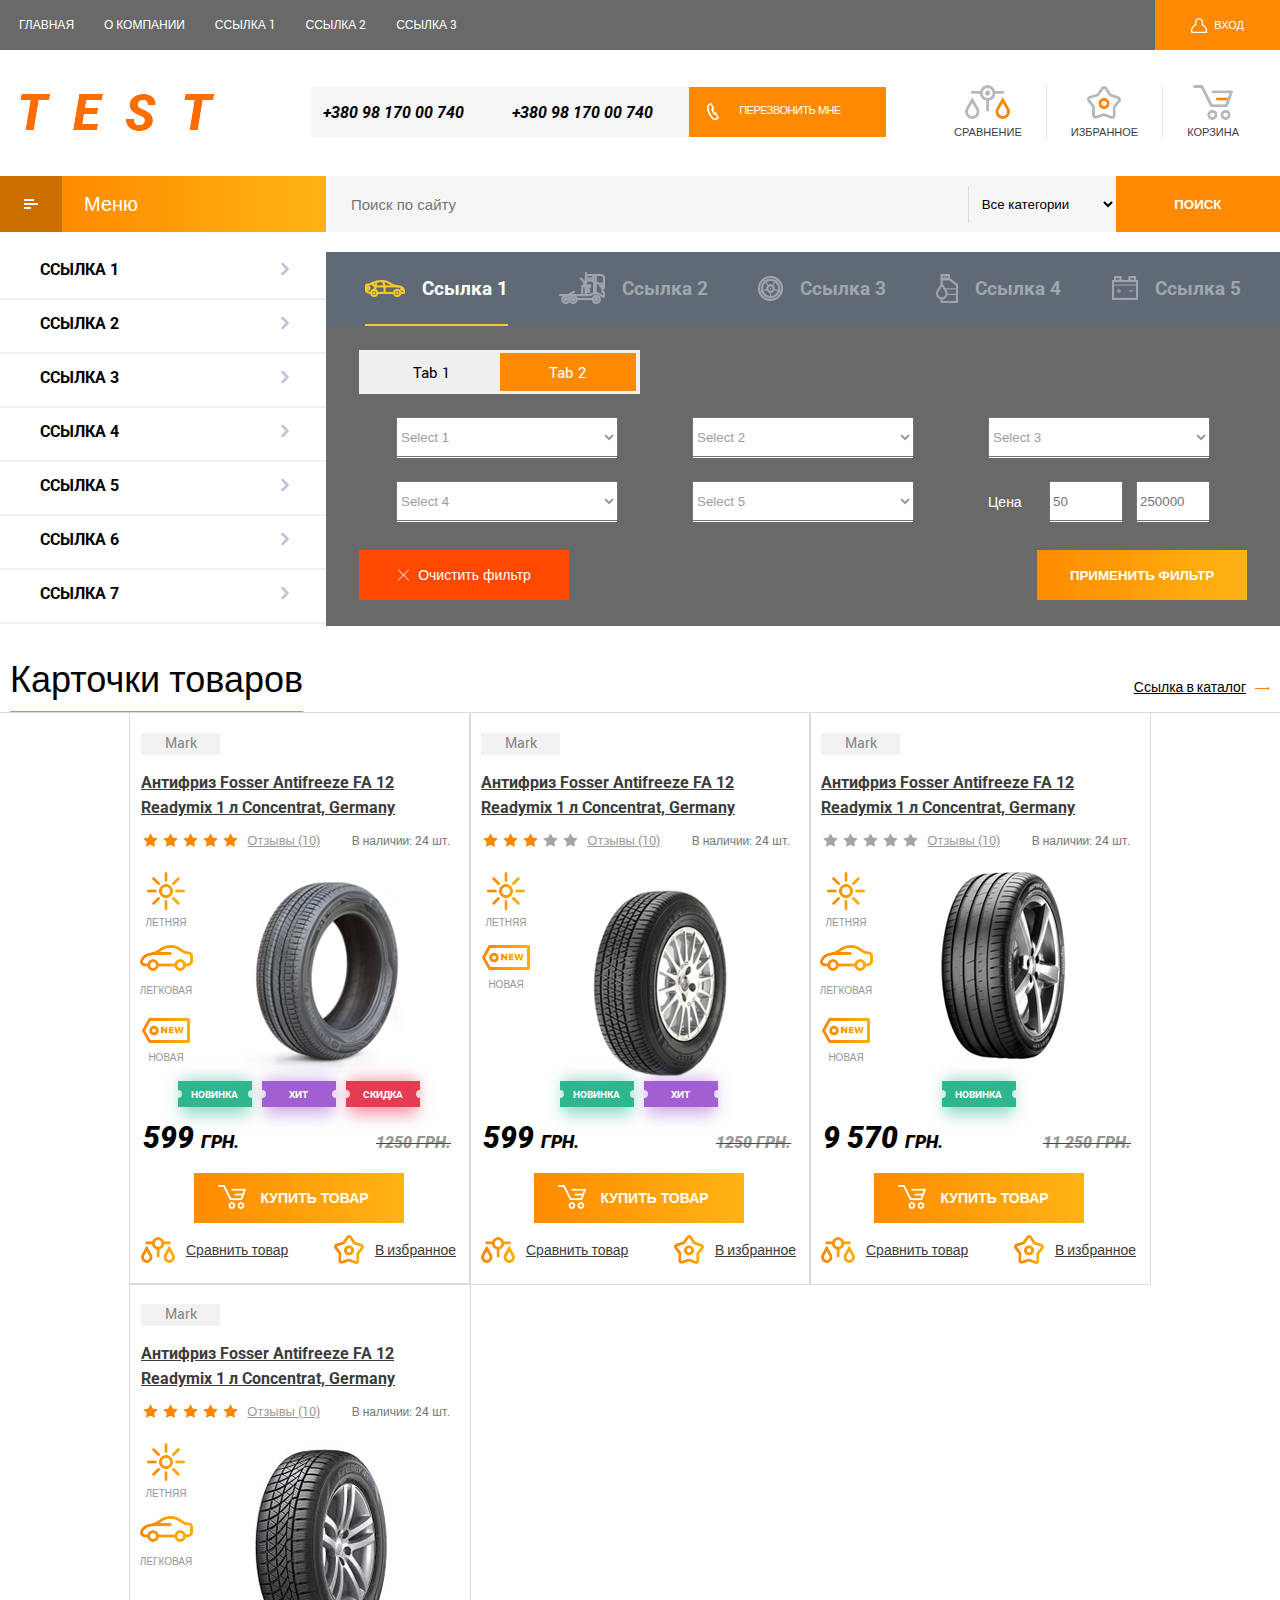
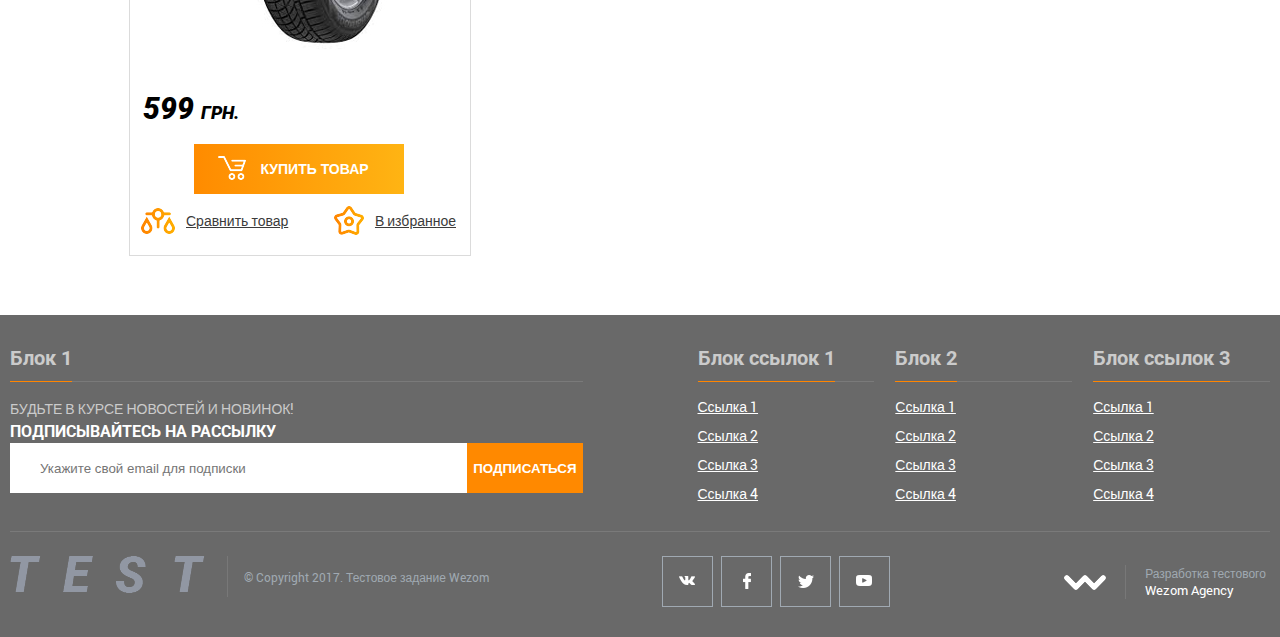
<file: index.html>
<!DOCTYPE html><html lang="en"><head><meta charset="UTF-8"><meta name="viewport" content="width=device-width, initial-scale=1.0"><title>Title</title><link href="https://fonts.googleapis.com/css2?family=Roboto:ital,wght@0,300;0,400;0,700;0,900;1,700;1,900&display=swap" rel="stylesheet"><link rel="stylesheet" href="root.514ecfc6.css"></head><body> <header class="header"> <div class="header__top container"> <nav class="header__menu"> <ul class="header__menu-list"> <li class="header__menu-item"> <a href="#" class="header__menu-link">Главная</a> </li> <li class="header__menu-item"> <a href="#" class="header__menu-link">О компании</a> </li> <li class="header__menu-item"> <a href="#" class="header__menu-link">Ссылка 1</a> </li> <li class="header__menu-item"> <a href="#" class="header__menu-link">Ссылка 2</a> </li> <li class="header__menu-item"> <a href="#" class="header__menu-link">Ссылка 3</a> </li> </ul> </nav> <div class="header__menu-button"> <div class="header__button-image"></div> </div> <button class="header__enter-button"> <img src="person-icon.9088a38c.png" alt="login icon" class="header__enter-icon"> <span class="header__enter-description">Вход</span> </button> <div class="header__enter-popup enter-popup"> <div class="enter-popup__cross-container"></div> <form action="#" class="enter-popup__form"> <label for="mail" class="enter-popup__label"> Email <input type="email" id="mail" class="enter-popup__input" maxlength="35" required data-valid="0"> </label> <label for="password" class="enter-popup__label"> Пароль <input type="password" id="password" class="enter-popup__input" maxlength="20" required data-valid="0"> </label> <input type="submit" class="enter-popup__submit" value="Войти"> </form> <div class="enter-popup__links"> <a href="#" class="enter-popup__link">Зарегистрироваться</a> <a href="#" class="enter-popup__link">Забыли пароль?</a> </div> </div> </div> </header> <main class="main"> <div class="container"> <div class="main__head"> <a href="#" class="main__site-logo"> <img src="site-logo.6fbf1fbd.png" alt="site logo"> </a> <div class="main__callback"> <span class="main__shop-telephone">+380 98 170 00 740</span> <span class="main__shop-telephone">+380 98 170 00 740</span> <button class="main__callback-button">Перезвонить мне</button> <div class="main__callback-popup callback-popup"> <form action="#" class="callback-popup__form"> <input type="tel" id="telephone" class="callback-popup__input" placeholder="+38(0--) --- -- --"> <input type="submit" class="callback-popup__submit" value="Отправить"> </form> </div> </div> <div class="main__misc-container"> <div class="main__misc-block"> <div class="main__counter-label" id="comparison">0</div> <img src="weighter-icon.ec114e40.png" alt="weighter image" class="main__misc-image"> <span class="main__misc-description">Сравнение</span> </div> <div class="main__misc-block"> <div class="main__counter-label" id="favourites">0</div> <img src="star-icon.da2aa52d.png" alt="star image" class="main__misc-image"> <span class="main__misc-description">Избранное</span> </div> <div class="main__misc-block"> <div class="main__counter-label">0</div> <img src="cart-icon.c998a862.png" alt="cart image" class="main__misc-image"> <span class="main__misc-description">Корзина</span> </div> </div> </div> <div class="main__goods-navigation goods-navigation"> <aside class="goods-navigation__menu"> <div class="goods-navigation__menu-head"> <div class="goods-navigation__menu-button"> <div class="goods-navigation__menu-burger"></div> </div> <div class="goods-navigation__menu-title">Меню</div> </div> <ul class="goods-navigation__menu-list"> <li class="goods-navigation__menu-item"> <a href="#" class="goods-navigation__main-link">Ссылка 1</a> </li> <li class="goods-navigation__menu-item"> <a href="#" class="goods-navigation__main-link">Ссылка 2</a> </li> <li class="goods-navigation__menu-item"> <a href="#" class="goods-navigation__main-link">Ссылка 3</a> </li> <li class="goods-navigation__menu-item"> <a href="#" class="goods-navigation__main-link">Ссылка 4</a> </li> <li class="goods-navigation__menu-item"> <a href="#" class="goods-navigation__main-link">Ссылка 5</a> </li> <li class="goods-navigation__menu-item"> <a href="#" class="goods-navigation__main-link">Ссылка 6</a> </li> <li class="goods-navigation__menu-item"> <a href="#" class="goods-navigation__main-link">Ссылка 7</a> </li> </ul> </aside> <div class="main__goods-filter goods-filter"> <form action="#" method="POST" class="goods-filter__search-container"> <div class="goods-filter__inputs-container"> <input type="text" id="search-bar" class="goods-filter__search-bar" placeholder="Поиск по сайту"> <select class="goods-filter__category-list"> <option value="0" class="goods-filter__category-item" selected> Все категории </option> <option value="1" class="goods-filter__category-item"> Категория 1 </option> <option class="goods-filter__category-item" value="2"> Категория 2 </option> <option class="goods-filter__category-item" value="3"> Категория 3 </option> <option class="goods-filter__category-item" value="4"> Категория 4 </option> <option class="goods-filter__category-item" value="5"> Категория 5 </option> </select> </div> <input type="submit" class="goods-filter__search-button" value="Поиск"> </form> <div class="goods-filter__filter-container"> <div class="goods-filter__labels-container labels-container"> <input type="radio" name="category" id="cars-tab" class="labels-container__radio labels-container__radio--cars" checked> <label for="cars-tab" class="labels-container__category-label category-label--cars"> <div class="labels-container__image--cars"></div> <span class="labels-container__category-title">Ссылка 1</span> </label> <input type="radio" name="category" id="trucks-tab" class="labels-container__radio labels-container__radio--trucks"> <label for="trucks-tab" class="labels-container__category-label category-label--trucks"> <div class="labels-container__image--trucks"></div> <span class="labels-container__category-title">Ссылка 2</span> </label> <input type="radio" name="category" id="wheels-tab" class="labels-container__radio labels-container__radio--wheels"> <label for="wheels-tab" class="labels-container__category-label category-label--wheels"> <div class="labels-container__image--wheels"></div> <span class="labels-container__category-title">Ссылка 3</span> </label> <input type="radio" name="category" id="oil-tab" class="labels-container__radio labels-container__radio--oil"> <label for="oil-tab" class="labels-container__category-label category-label--oil"> <div class="labels-container__image--oil"></div> <span class="labels-container__category-title">Ссылка 4</span> </label> <input type="radio" name="category" id="batteries-tab" class="labels-container__radio labels-container__radio--batteries"> <label for="batteries-tab" class="labels-container__category-label category-label--batteries"> <div class="labels-container__image--batteries"></div> <span class="labels-container__category-title">Ссылка 5</span> </label> </div> <div class="goods-filter__category"> <form id="cars" class="goods-filter__form form" action="#"> <div class="form__tabs-container"> <input type="radio" class="form__tabs-toggle" name="tabs" id="tab-one"> <label for="tab-one" class="form__tabs-label">Tab 1</label> <input type="radio" class="form__tabs-toggle" name="tabs" id="tab-two" checked> <label for="tab-two" class="form__tabs-label">Tab 2</label> </div> <div class="form__selects-container"> <div class="form__select-container"> <select name="select-1" class="form__select" form="cars"> <option value="" class="form__select-option" selected> Select 1 </option> <option value="option 1" class="form__select-option">option 1</option> <option value="option 2" class="form__select-option">option 2</option> <option value="option 3" class="form__select-option">option 3</option> </select> <div class="form__underline"></div> </div> <div class="form__select-container"> <select name="select-2" class="form__select" form="cars"> <option value="" class="form__select-option" selected> Select 2 </option> <option value="option 1" class="form__select-option">option 1</option> <option value="option 2" class="form__select-option">option 2</option> <option value="option 3" class="form__select-option">option 3</option> </select> <div class="form__underline"></div> </div> <div class="form__select-container"> <select name="select-3" class="form__select" form="cars"> <option value="" class="form__select-option" selected> Select 3 </option> <option value="option 1" class="form__select-option">option 1</option> <option value="option 2" class="form__select-option">option 2</option> <option value="option 3" class="form__select-option">option 3</option> </select> <div class="form__underline"></div> </div> <div class="form__select-container"> <select name="select-4" class="form__select" form="cars"> <option value="" class="form__select-option" selected> Select 4 </option> <option value="option 1" class="form__select-option">option 1</option> <option value="option 2" class="form__select-option">option 2</option> <option value="option 3" class="form__select-option">option 3</option> </select> <div class="form__underline"></div> </div> <div class="form__select-container"> <select name="select-5" class="form__select" form="cars"> <option value="" class="form__select-option" selected> Select 5 </option> <option value="option 1" class="form__select-option">option 1</option> <option value="option 2" class="form__select-option">option 2</option> <option value="option 3" class="form__select-option">option 3</option> </select> <div class="form__underline"></div> </div> <div class="form__price-container"> <label for="cars-price-input" class="form__price-label"> Цена <div class="form__input-container"> <input type="text" id="cars-price-input" class="form__price-input" placeholder="50"> <div class="form__underline"></div> </div> </label> <div class="form__input-container"> <input type="text" class="form__price-input" placeholder="250000"> <div class="form__underline"></div> </div> </div> </div> <div class="form__controls-container"> <button class="form__reset"> <span class="form__button-description">Очистить фильтр</span> </button> <input type="submit" class="form__submit" value="Применить фильтр"> </div> </form> <form id="trucks" class="goods-filter__form form" action="#"> <div class="form__tabs-container"> <input type="radio" class="form__tabs-toggle" name="tabs" id="trucks-tab-one"> <label for="trucks-tab-one" class="form__tabs-label">Tab 1</label> <input type="radio" class="form__tabs-toggle" name="tabs" id="trucks-tab-two" checked> <label for="trucks-tab-two" class="form__tabs-label">Tab 2</label> </div> <div class="form__selects-container"> <div class="form__select-container"> <select name="select-1" class="form__select" form="trucks"> <option value="" class="form__select-option" selected> Select 1 </option> <option value="option 1" class="form__select-option">option 1</option> <option value="option 2" class="form__select-option">option 2</option> <option value="option 3" class="form__select-option">option 3</option> </select> <div class="form__underline"></div> </div> <div class="form__select-container"> <select name="select-2" class="form__select" form="trucks"> <option value="" class="form__select-option" selected> Select 2 </option> <option value="option 1" class="form__select-option">option 1</option> <option value="option 2" class="form__select-option">option 2</option> <option value="option 3" class="form__select-option">option 3</option> </select> <div class="form__underline"></div> </div> <div class="form__select-container"> <select name="select-3" class="form__select" form="trucks"> <option value="" class="form__select-option" selected> Select 3 </option> <option value="option 1" class="form__select-option">option 1</option> <option value="option 2" class="form__select-option">option 2</option> <option value="option 3" class="form__select-option">option 3</option> </select> <div class="form__underline"></div> </div> <div class="form__select-container"> <select name="select-4" class="form__select" form="trucks"> <option value="" class="form__select-option" selected> Select 4 </option> <option value="option 1" class="form__select-option">option 1</option> <option value="option 2" class="form__select-option">option 2</option> <option value="option 3" class="form__select-option">option 3</option> </select> <div class="form__underline"></div> </div> <div class="form__select-container"> <select name="select-5" class="form__select" form="trucks"> <option value="" class="form__select-option" selected> Select 5 </option> <option value="option 1" class="form__select-option">option 1</option> <option value="option 2" class="form__select-option">option 2</option> <option value="option 3" class="form__select-option">option 3</option> </select> <div class="form__underline"></div> </div> <div class="form__price-container"> <label for="trucks-price-input" class="form__price-label"> Цена <div class="form__input-container"> <input type="text" id="trucks-price-input" class="form__price-input" placeholder="50"> <div class="form__underline"></div> </div> </label> <div class="form__input-container"> <input type="text" class="form__price-input" placeholder="250000"> <div class="form__underline"></div> </div> </div> </div> <div class="form__controls-container"> <button class="form__reset"> <span class="form__button-description">Очистить фильтр</span> </button> <input type="submit" class="form__submit" value="Применить фильтр"> </div> </form> <form id="wheels" class="goods-filter__form form" action="#"> <div class="form__tabs-container"> <input type="radio" class="form__tabs-toggle" name="tabs" id="wheels-tab-one"> <label for="wheels-tab-one" class="form__tabs-label">Tab 1</label> <input type="radio" class="form__tabs-toggle" name="tabs" id="wheels-tab-two" checked> <label for="wheels-tab-two" class="form__tabs-label">Tab 2</label> </div> <div class="form__selects-container"> <div class="form__select-container"> <select name="select-1" class="form__select" form="wheels"> <option value="" class="form__select-option" selected> Select 1 </option> <option value="option 1" class="form__select-option">option 1</option> <option value="option 2" class="form__select-option">option 2</option> <option value="option 3" class="form__select-option">option 3</option> </select> <div class="form__underline"></div> </div> <div class="form__select-container"> <select name="select-2" class="form__select" form="wheels"> <option value="" class="form__select-option" selected> Select 2 </option> <option value="option 1" class="form__select-option">option 1</option> <option value="option 2" class="form__select-option">option 2</option> <option value="option 3" class="form__select-option">option 3</option> </select> <div class="form__underline"></div> </div> <div class="form__select-container"> <select name="select-3" class="form__select" form="wheels"> <option value="" class="form__select-option" selected> Select 3 </option> <option value="option 1" class="form__select-option">option 1</option> <option value="option 2" class="form__select-option">option 2</option> <option value="option 3" class="form__select-option">option 3</option> </select> <div class="form__underline"></div> </div> <div class="form__select-container"> <select name="select-4" class="form__select" form="wheels"> <option value="" class="form__select-option" selected> Select 4 </option> <option value="option 1" class="form__select-option">option 1</option> <option value="option 2" class="form__select-option">option 2</option> <option value="option 3" class="form__select-option">option 3</option> </select> <div class="form__underline"></div> </div> <div class="form__select-container"> <select name="select-5" class="form__select" form="wheels"> <option value="" class="form__select-option" selected> Select 5 </option> <option value="option 1" class="form__select-option">option 1</option> <option value="option 2" class="form__select-option">option 2</option> <option value="option 3" class="form__select-option">option 3</option> </select> <div class="form__underline"></div> </div> <div class="form__price-container"> <label for="wheels-price-input" class="form__price-label"> Цена <div class="form__input-container"> <input type="text" id="wheels-price-input" class="form__price-input" placeholder="50"> <div class="form__underline"></div> </div> </label> <div class="form__input-container"> <input type="text" class="form__price-input" placeholder="250000"> <div class="form__underline"></div> </div> </div> </div> <div class="form__controls-container"> <button class="form__reset"> <span class="form__button-description">Очистить фильтр</span> </button> <input type="submit" class="form__submit" value="Применить фильтр"> </div> </form> <form id="oil" class="goods-filter__form form" action="#"> <div class="form__tabs-container"> <input type="radio" class="form__tabs-toggle" name="tabs" id="oil-tab-one"> <label for="oil-tab-one" class="form__tabs-label">Tab 1</label> <input type="radio" class="form__tabs-toggle" name="tabs" id="oil-tab-two" checked> <label for="oil-tab-two" class="form__tabs-label">Tab 2</label> </div> <div class="form__selects-container"> <div class="form__select-container"> <select name="select-1" class="form__select" form="oil"> <option value="" class="form__select-option" selected> Select 1 </option> <option value="option 1" class="form__select-option">option 1</option> <option value="option 2" class="form__select-option">option 2</option> <option value="option 3" class="form__select-option">option 3</option> </select> <div class="form__underline"></div> </div> <div class="form__select-container"> <select name="select-2" class="form__select" form="oil"> <option value="" class="form__select-option" selected> Select 2 </option> <option value="option 1" class="form__select-option">option 1</option> <option value="option 2" class="form__select-option">option 2</option> <option value="option 3" class="form__select-option">option 3</option> </select> <div class="form__underline"></div> </div> <div class="form__select-container"> <select name="select-3" class="form__select" form="oil"> <option value="" class="form__select-option" selected> Select 3 </option> <option value="option 1" class="form__select-option">option 1</option> <option value="option 2" class="form__select-option">option 2</option> <option value="option 3" class="form__select-option">option 3</option> </select> <div class="form__underline"></div> </div> <div class="form__select-container"> <select name="select-4" class="form__select" form="oil"> <option value="" class="form__select-option" selected> Select 4 </option> <option value="option 1" class="form__select-option">option 1</option> <option value="option 2" class="form__select-option">option 2</option> <option value="option 3" class="form__select-option">option 3</option> </select> <div class="form__underline"></div> </div> <div class="form__select-container"> <select name="select-5" class="form__select" form="oil"> <option value="" class="form__select-option" selected> Select 5 </option> <option value="option 1" class="form__select-option">option 1</option> <option value="option 2" class="form__select-option">option 2</option> <option value="option 3" class="form__select-option">option 3</option> </select> <div class="form__underline"></div> </div> <div class="form__price-container"> <label for="oil-price-input" class="form__price-label"> Цена <div class="form__input-container"> <input type="text" id="oil-price-input" class="form__price-input" placeholder="50"> <div class="form__underline"></div> </div> </label> <div class="form__input-container"> <input type="text" class="form__price-input" placeholder="250000"> <div class="form__underline"></div> </div> </div> </div> <div class="form__controls-container"> <button class="form__reset"> <span class="form__button-description">Очистить фильтр</span> </button> <input type="submit" class="form__submit" value="Применить фильтр"> </div> </form> <form id="batteries" class="goods-filter__form form" action="#"> <div class="form__tabs-container"> <input type="radio" class="form__tabs-toggle" name="tabs" id="batteries-tab-one"> <label for="batteries-tab-one" class="form__tabs-label">Tab 1</label> <input type="radio" class="form__tabs-toggle" name="tabs" id="batteries-tab-two" checked> <label for="batteries-tab-two" class="form__tabs-label">Tab 2</label> </div> <div class="form__selects-container"> <div class="form__select-container"> <select name="select-1" class="form__select" form="batteries"> <option value="" class="form__select-option" selected> Select 1 </option> <option value="option 1" class="form__select-option">option 1</option> <option value="option 2" class="form__select-option">option 2</option> <option value="option 3" class="form__select-option">option 3</option> </select> <div class="form__underline"></div> </div> <div class="form__select-container"> <select name="select-2" class="form__select" form="batteries"> <option value="" class="form__select-option" selected> Select 2 </option> <option value="option 1" class="form__select-option">option 1</option> <option value="option 2" class="form__select-option">option 2</option> <option value="option 3" class="form__select-option">option 3</option> </select> <div class="form__underline"></div> </div> <div class="form__select-container"> <select name="select-3" class="form__select" form="batteries"> <option value="" class="form__select-option" selected> Select 3 </option> <option value="option 1" class="form__select-option">option 1</option> <option value="option 2" class="form__select-option">option 2</option> <option value="option 3" class="form__select-option">option 3</option> </select> <div class="form__underline"></div> </div> <div class="form__select-container"> <select name="select-4" class="form__select" form="batteries"> <option value="" class="form__select-option" selected> Select 4 </option> <option value="option 1" class="form__select-option">option 1</option> <option value="option 2" class="form__select-option">option 2</option> <option value="option 3" class="form__select-option">option 3</option> </select> <div class="form__underline"></div> </div> <div class="form__select-container"> <select name="select-5" class="form__select" form="batteries"> <option value="" class="form__select-option" selected> Select 5 </option> <option value="option 1" class="form__select-option">option 1</option> <option value="option 2" class="form__select-option">option 2</option> <option value="option 3" class="form__select-option">option 3</option> </select> <div class="form__underline"></div> </div> <div class="form__price-container"> <label for="batteries-price-input" class="form__price-label"> Цена <div class="form__input-container"> <input type="text" id="batteries-price-input" class="form__price-input" placeholder="50"> <div class="form__underline"></div> </div> </label> <div class="form__input-container"> <input type="text" class="form__price-input" placeholder="250000"> <div class="form__underline"></div> </div> </div> </div> <div class="form__controls-container"> <button class="form__reset"> <span class="form__button-description">Очистить фильтр</span> </button> <input type="submit" class="form__submit" value="Применить фильтр"> </div> </form> </div> </div> </div> </div> <div class="main__content content"> <div class="container"> <div class="content__head"> <h2 class="content__title"> <span class="content__title-wrapper">Карточки товаров</span> </h2> <a href="#" class="content__head-link">Ссылка в каталог</a> </div> <div id="cards-container" class="content__cards-container"> <div class="content__card card"> <div class="card__mark">Mark</div> <h3 class="card__title"> <a href="" class="card__title-link"> Антифриз Fosser Antifreeze FA 12 Readymix 1 л Concentrat, Germany </a> </h3> <div class="card__product-info"> <div class="card__rating card__rating--5"> <div class="card__star-container"></div> <div class="card__star-container"></div> <div class="card__star-container"></div> <div class="card__star-container"></div> <div class="card__star-container"></div> </div> <a href="#" class="card__testimonials">Отзывы (10)</a> <span class="card__in-stock">В наличии: 24 шт.</span> </div> <div class="card__image-container"> <div class="card__info-marks"> <div class="card__mark-container"> <img src="sun-card-icon.02af67fe.png" alt="" class="card__mark-image card__mark-image--sun"> <span class="card__mark-description">Летняя</span> </div> <div class="card__mark-container"> <img src="car-card-icon.60695a6b.png" alt="" class="card__mark-image card__mark-image--car"> <span class="card__mark-description">Легковая</span> </div> <div class="card__mark-container"> <img src="badge-card-icon.1fc72f93.png" alt="" class="card__mark-image card__mark-image--badge"> <span class="card__mark-description">Новая</span> </div> </div> <img src="product-1.c47d8ca8.jpg" alt="wheel image" class="card__product-image"> </div> <div class="card__tickets-container"> <div class="tickets-container__ticket ticket ticket--new"> <div class="ticket__container"> <div class="ticket__corners ticket__corners--left ticket__corners--new"></div> <div class="ticket__cut ticket__cut--left ticket__cut--new"></div> <div class="ticket__base ticket__base--new">Новинка</div> <div class="ticket__cut ticket__cut--right ticket__cut--new"></div> <div class="ticket__corners ticket__corners--right ticket__corners--new"></div> </div> </div> <div class="tickets-container__ticket ticket ticket--hit"> <div class="ticket__container"> <div class="ticket__corners ticket__corners--left ticket__corners--hit"></div> <div class="ticket__cut ticket__cut--left ticket__cut--hit"></div> <div class="ticket__base ticket__base--hit">Хит</div> <div class="ticket__cut ticket__cut--right ticket__cut--hit"></div> <div class="ticket__corners ticket__corners--right ticket__corners--hit"></div> </div> </div> <div class="tickets-container__ticket ticket ticket--discount"> <div class="ticket__container"> <div class="ticket__corners ticket__corners--left ticket__corners--discount"></div> <div class="ticket__cut ticket__cut--left ticket__cut--discount"></div> <div class="ticket__base ticket__base--discount">Скидка</div> <div class="ticket__cut ticket__cut--right ticket__cut--discount"></div> <div class="ticket__corners ticket__corners--right ticket__corners--discount"></div> </div> </div> </div> <div class="card__prices"> <span class="card__current-price">599 <span class="card__current-price--units">грн.</span></span> <span class="card__old-price">1250 <span class="card__old-price--units">грн.</span></span> </div> <div class="card__button-container"> <button class="card__buy-button">Купить товар</button> </div> <div class="card__bottom-container"> <div class="card__tocompare"> <img class="card__tocompare-image" src="weighter-card-icon.5a8fd143.png" alt="weighter image"> <span class="card__tocompare-link">Сравнить товар</span> </div> <div class="card__tofavourite"> <img class="card__tofavourite-image" src="star-card-icon.cc0450b5.png" alt="star image"> <span class="card__tofavourite-link">В избранное</span> </div> </div> </div> <div class="content__card card"> <div class="card__mark">Mark</div> <h3 class="card__title"> <a href="" class="card__title-link"> Антифриз Fosser Antifreeze FA 12 Readymix 1 л Concentrat, Germany </a> </h3> <div class="card__product-info"> <div class="card__rating card__rating--3"> <div class="card__star-container"></div> <div class="card__star-container"></div> <div class="card__star-container"></div> <div class="card__star-container"></div> <div class="card__star-container"></div> </div> <a href="#" class="card__testimonials">Отзывы (10)</a> <span class="card__in-stock">В наличии: 24 шт.</span> </div> <div class="card__image-container"> <div class="card__info-marks"> <div class="card__mark-container"> <img src="sun-card-icon.02af67fe.png" alt="" class="card__mark-image card__mark-image--sun"> <span class="card__mark-description">Летняя</span> </div> <div class="card__mark-container"> <img src="badge-card-icon.1fc72f93.png" alt="" class="card__mark-image card__mark-image--badge"> <span class="card__mark-description">Новая</span> </div> </div> <img src="product-2.0e8eddca.jpg" alt="wheel image" class="card__product-image"> </div> <div class="card__tickets-container"> <div class="tickets-container__ticket ticket ticket--new"> <div class="ticket__container"> <div class="ticket__corners ticket__corners--left ticket__corners--new"></div> <div class="ticket__cut ticket__cut--left ticket__cut--new"></div> <div class="ticket__base ticket__base--new">Новинка</div> <div class="ticket__cut ticket__cut--right ticket__cut--new"></div> <div class="ticket__corners ticket__corners--right ticket__corners--new"></div> </div> </div> <div class="tickets-container__ticket ticket ticket--hit"> <div class="ticket__container"> <div class="ticket__corners ticket__corners--left ticket__corners--hit"></div> <div class="ticket__cut ticket__cut--left ticket__cut--hit"></div> <div class="ticket__base ticket__base--hit">Хит</div> <div class="ticket__cut ticket__cut--right ticket__cut--hit"></div> <div class="ticket__corners ticket__corners--right ticket__corners--hit"></div> </div> </div> </div> <div class="card__prices"> <span class="card__current-price">599 <span class="card__current-price--units">грн.</span></span> <span class="card__old-price">1250 <span class="card__old-price--units">грн.</span></span> </div> <div class="card__button-container"> <button class="card__buy-button">Купить товар</button> </div> <div class="card__bottom-container"> <div class="card__tocompare"> <img class="card__tocompare-image" src="weighter-card-icon.5a8fd143.png" alt="weighter image"> <span class="card__tocompare-link">Сравнить товар</span> </div> <div class="card__tofavourite"> <img class="card__tofavourite-image" src="star-card-icon.cc0450b5.png" alt="star image"> <span class="card__tofavourite-link">В избранное</span> </div> </div> </div> <div class="content__card card"> <div class="card__mark">Mark</div> <h3 class="card__title"> <a href="" class="card__title-link"> Антифриз Fosser Antifreeze FA 12 Readymix 1 л Concentrat, Germany </a> </h3> <div class="card__product-info"> <div class="card__rating card__rating--0"> <div class="card__star-container"></div> <div class="card__star-container"></div> <div class="card__star-container"></div> <div class="card__star-container"></div> <div class="card__star-container"></div> </div> <a href="#" class="card__testimonials">Отзывы (10)</a> <span class="card__in-stock">В наличии: 24 шт.</span> </div> <div class="card__image-container"> <div class="card__info-marks"> <div class="card__mark-container"> <img src="sun-card-icon.02af67fe.png" alt="" class="card__mark-image card__mark-image--sun"> <span class="card__mark-description">Летняя</span> </div> <div class="card__mark-container"> <img src="car-card-icon.60695a6b.png" alt="" class="card__mark-image card__mark-image--car"> <span class="card__mark-description">Легковая</span> </div> <div class="card__mark-container"> <img src="badge-card-icon.1fc72f93.png" alt="" class="card__mark-image card__mark-image--badge"> <span class="card__mark-description">Новая</span> </div> </div> <img src="product-3.40e0c798.jpg" alt="wheel image" class="card__product-image"> </div> <div class="card__tickets-container"> <div class="tickets-container__ticket ticket ticket--new"> <div class="ticket__container"> <div class="ticket__corners ticket__corners--left ticket__corners--new"></div> <div class="ticket__cut ticket__cut--left ticket__cut--new"></div> <div class="ticket__base ticket__base--new">Новинка</div> <div class="ticket__cut ticket__cut--right ticket__cut--new"></div> <div class="ticket__corners ticket__corners--right ticket__corners--new"></div> </div> </div> </div> <div class="card__prices"> <span class="card__current-price">9 570 <span class="card__current-price--units">грн.</span></span> <span class="card__old-price">11 250 <span class="card__old-price--units">грн.</span></span> </div> <div class="card__button-container"> <button class="card__buy-button">Купить товар</button> </div> <div class="card__bottom-container"> <div class="card__tocompare"> <img class="card__tocompare-image" src="weighter-card-icon.5a8fd143.png" alt="weighter image"> <span class="card__tocompare-link">Сравнить товар</span> </div> <div class="card__tofavourite"> <img class="card__tofavourite-image" src="star-card-icon.cc0450b5.png" alt="star image"> <span class="card__tofavourite-link">В избранное</span> </div> </div> </div> <div class="content__card card"> <div class="card__mark">Mark</div> <h3 class="card__title"> <a href="" class="card__title-link"> Антифриз Fosser Antifreeze FA 12 Readymix 1 л Concentrat, Germany </a> </h3> <div class="card__product-info"> <div class="card__rating card__rating--5"> <div class="card__star-container"></div> <div class="card__star-container"></div> <div class="card__star-container"></div> <div class="card__star-container"></div> <div class="card__star-container"></div> </div> <a href="#" class="card__testimonials">Отзывы (10)</a> <span class="card__in-stock">В наличии: 24 шт.</span> </div> <div class="card__image-container"> <div class="card__info-marks"> <div class="card__mark-container"> <img src="sun-card-icon.02af67fe.png" alt="" class="card__mark-image card__mark-image--sun"> <span class="card__mark-description">Летняя</span> </div> <div class="card__mark-container"> <img src="car-card-icon.60695a6b.png" alt="" class="card__mark-image card__mark-image--car"> <span class="card__mark-description">Легковая</span> </div> </div> <img src="product-4.e3b143e7.jpg" alt="wheel image" class="card__product-image"> </div> <div class="card__tickets-container"> </div> <div class="card__prices"> <span class="card__current-price">599 <span class="card__current-price--units">грн.</span></span> <span class="card__old-price"><span class="card__old-price--units"></span></span> </div> <div class="card__button-container"> <button class="card__buy-button">Купить товар</button> </div> <div class="card__bottom-container"> <div class="card__tocompare"> <img class="card__tocompare-image" src="weighter-card-icon.5a8fd143.png" alt="weighter image"> <span class="card__tocompare-link">Сравнить товар</span> </div> <div class="card__tofavourite"> <img class="card__tofavourite-image" src="star-card-icon.cc0450b5.png" alt="star image"> <span class="card__tofavourite-link">В избранное</span> </div> </div> </div> </div> </div> </div> </div> </main> <footer class="footer"> <div class="container"> <div class="footer__top"> <div class="footer__subscription"> <h3 class="footer__block-title"> <span class="footer__title-container">Блок 1</span> </h3> <p class="footer__description"> Будьте в курсе новостей и новинок! <span class="footer__description--bold">Подписывайтесь на рассылку</span> </p> <form class="footer__form" action="#" method="post"> <input type="email" id="submition-input" class="footer__form-input" placeholder="Укажите свой email для подписки" data-valid="0"> <input type="submit" class="footer__form-submit" value="ПОДПИСАТЬСЯ"> </form> <div class="footer__subscription-popup"> <p class="footer__subscription-message"> Вы успешно подписаны на рассылку </p> </div> </div> <div class="footer__link-blocks-container"> <div class="footer__block-container"> <h3 class="footer__block-title"> <span class="footer__title-container">Блок ссылок 1</span> </h3> <ul class="footer__first-block"> <li class="footer__block-item"> <a href="#" class="footer__block-link">Ссылка 1</a> </li> <li class="footer__block-item"> <a href="#" class="footer__block-link">Ссылка 2</a> </li> <li class="footer__block-item"> <a href="#" class="footer__block-link">Ссылка 3</a> </li> <li class="footer__block-item"> <a href="#" class="footer__block-link">Ссылка 4</a> </li> </ul> </div> <div class="footer__block-container"> <h3 class="footer__block-title"> <span class="footer__title-container">Блок 2</span> </h3> <ul class="footer__second-block"> <li class="footer__block-item"> <a href="#" class="footer__block-link">Ссылка 1</a> </li> <li class="footer__block-item"> <a href="#" class="footer__block-link">Ссылка 2</a> </li> <li class="footer__block-item"> <a href="#" class="footer__block-link">Ссылка 3</a> </li> <li class="footer__block-item"> <a href="#" class="footer__block-link">Ссылка 4</a> </li> </ul> </div> <div class="footer__block-container"> <h3 class="footer__block-title"> <span class="footer__title-container">Блок ссылок 3</span> </h3> <ul class="footer__third-block"> <li class="footer__block-item"> <a href="#" class="footer__block-link">Ссылка 1</a> </li> <li class="footer__block-item"> <a href="#" class="footer__block-link">Ссылка 2</a> </li> <li class="footer__block-item"> <a href="#" class="footer__block-link">Ссылка 3</a> </li> <li class="footer__block-item"> <a href="#" class="footer__block-link">Ссылка 4</a> </li> </ul> </div> </div> </div> <div class="footer__bottom"> <div class="footer__developer-rights"> <a href="#" class="footer__logo-link"> <img class="footer__site-logo" src="site-logo-dark.9b7fcc56.png" alt="site logo"> </a> <span class="footer__copyrights"> &copy; Copyright 2017. Тестовое задание Wezom </span> </div> <div class="footer__soclinks-container"> <a href="#" class="footer__soclink footer__soclink--vk"></a> <a href="#" class="footer__soclink footer__soclink--facebook"></a> <a href="#" class="footer__soclink footer__soclink--twitter"></a> <a href="#" class="footer__soclink footer__soclink--youtube"></a> </div> <div class="footer__developer-links"> <a href="#" class="footer__developer-logo"> <img src="wezom-logo.d9d6d779.png" alt="developer logotype" class="footer__logo-image"> </a> <div class="footer__addition"> Разработка тестового <a href="#" class="footer__developer-home">Wezom Agency</a> </div> </div> </div> </div> </footer> <script type="text/javascript" src="main.de44bde0.js"></script> </body></html>
</file>
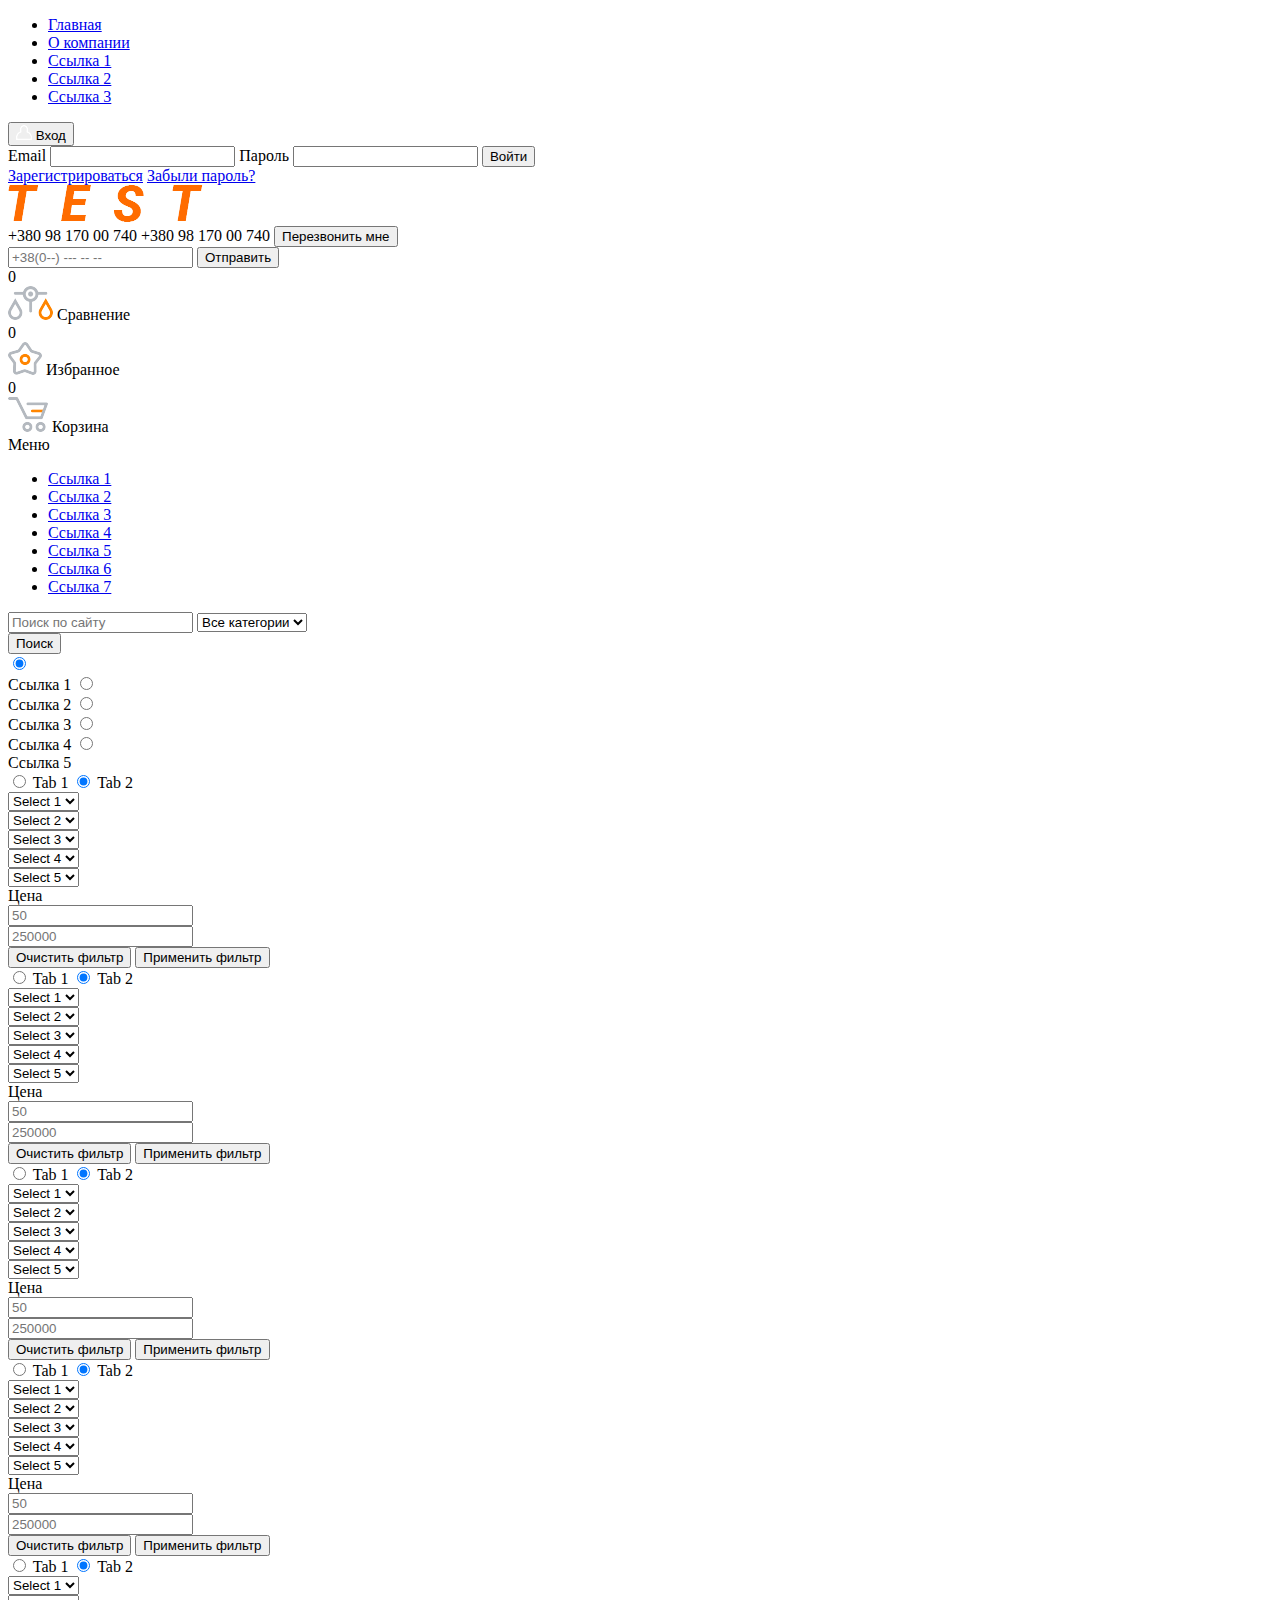
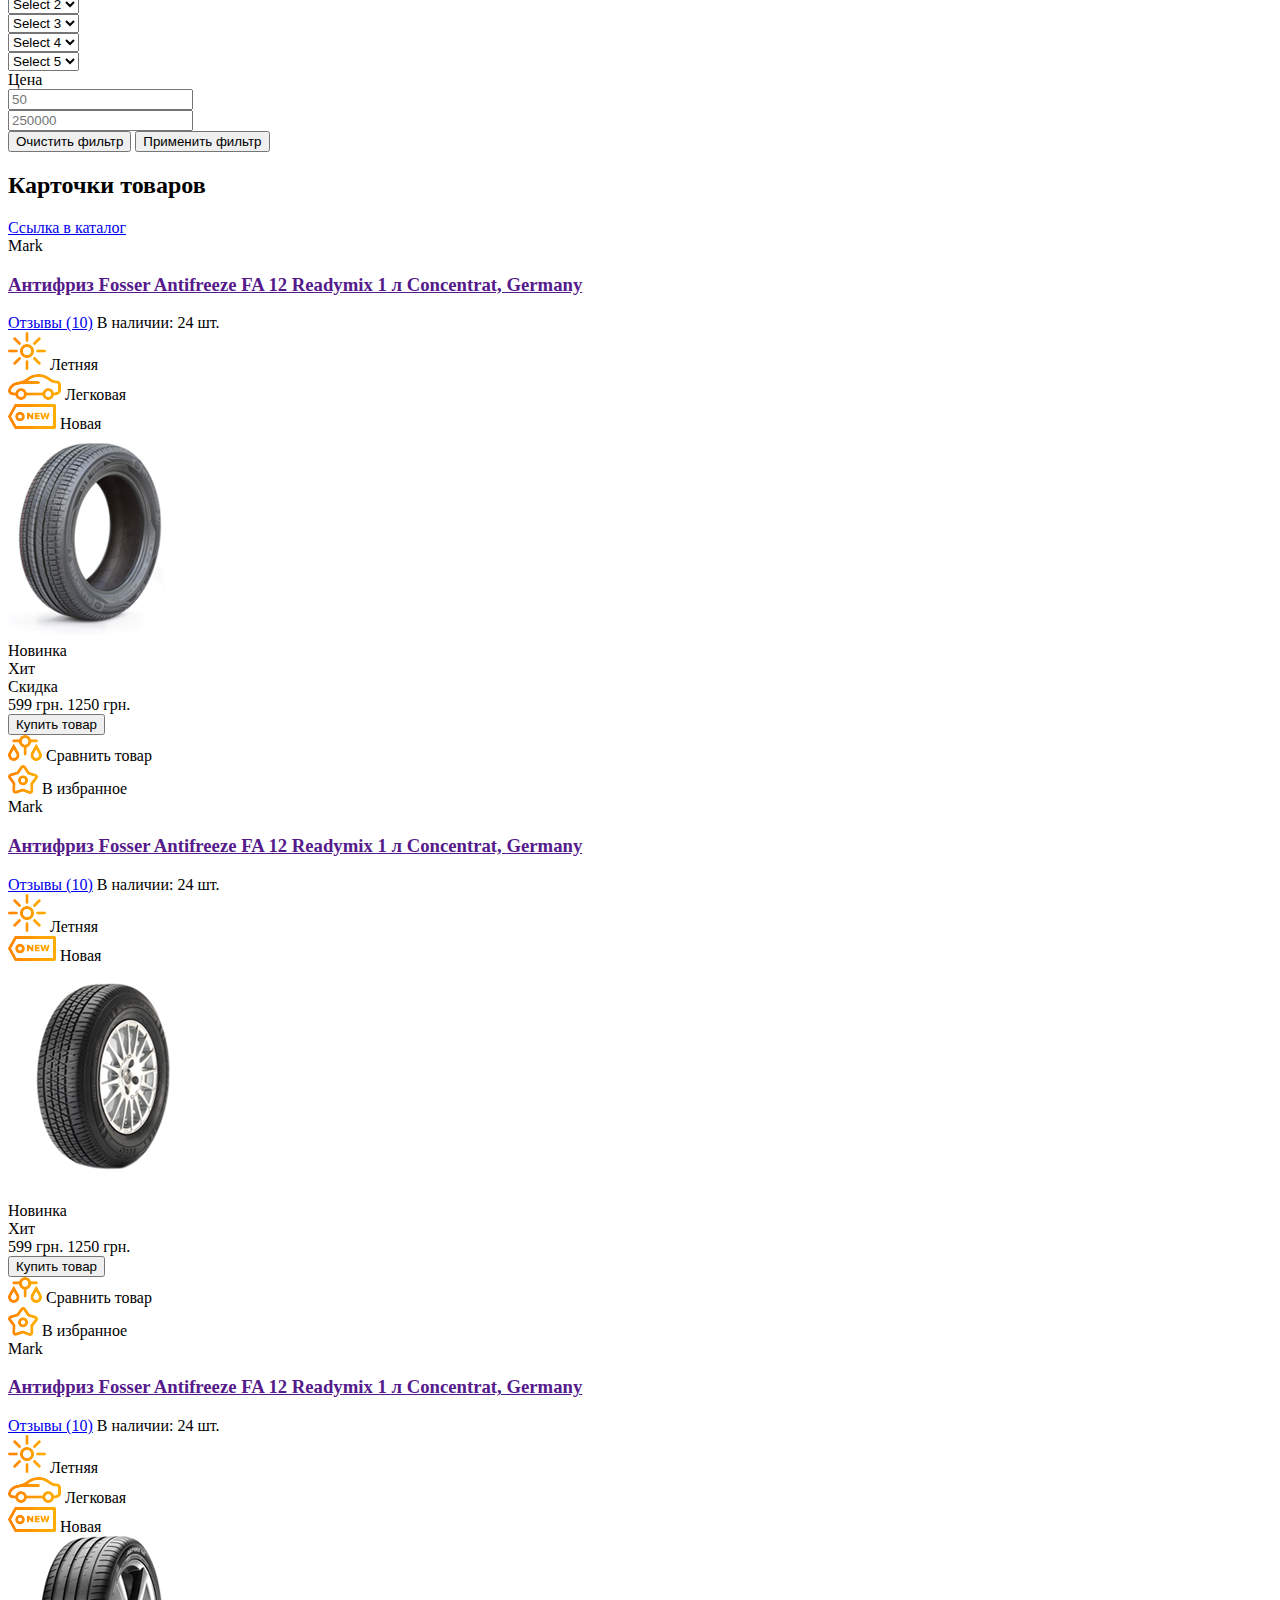
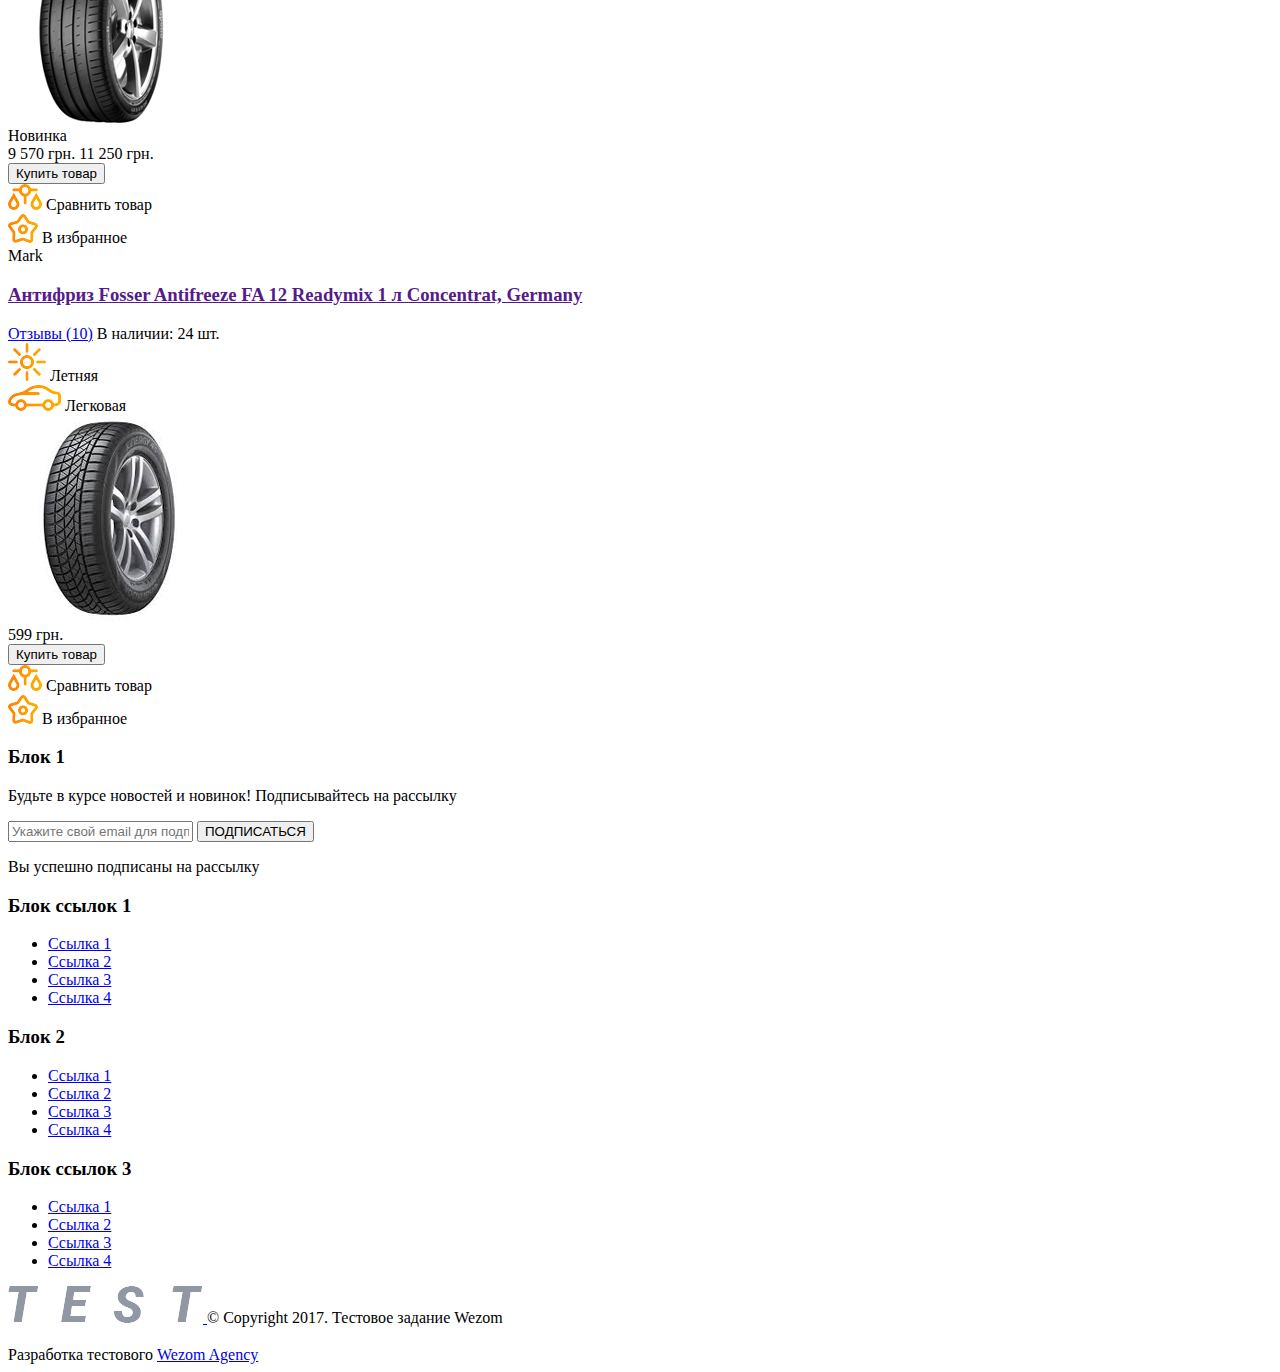
<file: src/index.html>
<!DOCTYPE html>
<html lang="en">
  <head>
    <meta charset="UTF-8">
    <meta name="viewport" content="width=device-width, initial-scale=1.0">
    <title>Title</title>
    <link href="https://fonts.googleapis.com/css2?family=Roboto:ital,wght@0,300;0,400;0,700;0,900;1,700;1,900&display=swap" rel="stylesheet">
    <link rel="stylesheet" href="./styles/root.scss">
  </head>
  <body>
    <header class="header">
      <div class="header__top container">
        <nav class="header__menu">
          <ul class="header__menu-list">
            <li class="header__menu-item">
              <a href="#" class="header__menu-link">Главная</a>
            </li>

            <li class="header__menu-item">
              <a href="#" class="header__menu-link">О компании</a>
            </li>

            <li class="header__menu-item">
              <a href="#" class="header__menu-link">Ссылка 1</a>
            </li>

            <li class="header__menu-item">
              <a href="#" class="header__menu-link">Ссылка 2</a>
            </li>

            <li class="header__menu-item">
              <a href="#" class="header__menu-link">Ссылка 3</a>
            </li>
          </ul>
        </nav>

        <div class="header__menu-button">
          <div class="header__button-image"></div>
        </div>

        <button class="header__enter-button">
          <img
            src="./images/person-icon.png"
            alt="login icon"
            class="header__enter-icon"
          >
          <span class="header__enter-description">Вход</span>
        </button>

        <div class="header__enter-popup enter-popup">
          <div class="enter-popup__cross-container"></div>
          <form action="#" class="enter-popup__form">
            <label for="mail" class="enter-popup__label">
              Email
              <input
                type="email"
                id="mail"
                class="enter-popup__input"
                maxlength="35"
                required
                data-valid="0"
              >
            </label>
            <label for="password" class="enter-popup__label">
              Пароль
              <input
                type="password"
                id="password"
                class="enter-popup__input"
                maxlength="20"
                required
                data-valid="0"
              >
            </label>
            <input
              type="submit"
              class="enter-popup__submit"
              value="Войти"
            >
          </form>

          <div class="enter-popup__links">
            <a href="#" class="enter-popup__link">Зарегистрироваться</a>
            <a href="#" class="enter-popup__link">Забыли пароль?</a>
          </div>
        </div>
      </div>
    </header>

    <main class="main">
      <div class="container">
        <div class="main__head">
          <a href="#" class="main__site-logo">
            <img src="./images/site-logo.png" alt="site logo">
          </a>

          <div class="main__callback">
            <span class="main__shop-telephone">+380 98 170 00 740</span>
            <span class="main__shop-telephone">+380 98 170 00 740</span>
            <button class="main__callback-button">Перезвонить мне</button>

            <div class="main__callback-popup callback-popup">
              <form action="#" class="callback-popup__form">
                <input
                  type="tel"
                  id="telephone"
                  class="callback-popup__input"
                  placeholder="+38(0--) --- -- --"
                >
                <input
                  type="submit"
                  class="callback-popup__submit"
                  value="Отправить"
                >
              </form>
            </div>
          </div>

          <div class="main__misc-container">
            <div class="main__misc-block">
              <div class="main__counter-label" id="comparison">0</div>
              <img
                src="./images/weighter-icon.png"
                alt="weighter image"
                class="main__misc-image"
              >
              <span class="main__misc-description">Сравнение</span>
            </div>

            <div class="main__misc-block">
              <div class="main__counter-label" id="favourites">0</div>
              <img
                src="./images/star-icon.png"
                alt="star image"
                class="main__misc-image"
              >
              <span class="main__misc-description">Избранное</span>
            </div>

            <div class="main__misc-block">
              <div class="main__counter-label">0</div>
              <img
                src="./images/cart-icon.png"
                alt="cart image"
                class="main__misc-image"
              >
              <span class="main__misc-description">Корзина</span>
            </div>
          </div>
        </div>

        <div class="main__goods-navigation goods-navigation">
          <aside class="goods-navigation__menu">
            <div class="goods-navigation__menu-head">
              <div class="goods-navigation__menu-button">
                <div class="goods-navigation__menu-burger"></div>
              </div>
              <div class="goods-navigation__menu-title">Меню</div>
            </div>
            <ul class="goods-navigation__menu-list">
              <li class="goods-navigation__menu-item">
                <a href="#" class="goods-navigation__main-link">Ссылка 1</a>
              </li>

              <li class="goods-navigation__menu-item">
                <a href="#" class="goods-navigation__main-link">Ссылка 2</a>
              </li>

              <li class="goods-navigation__menu-item">
                <a href="#" class="goods-navigation__main-link">Ссылка 3</a>
              </li>

              <li class="goods-navigation__menu-item">
                <a href="#" class="goods-navigation__main-link">Ссылка 4</a>
              </li>

              <li class="goods-navigation__menu-item">
                <a href="#" class="goods-navigation__main-link">Ссылка 5</a>
              </li>

              <li class="goods-navigation__menu-item">
                <a href="#" class="goods-navigation__main-link">Ссылка 6</a>
              </li>

              <li class="goods-navigation__menu-item">
                <a href="#" class="goods-navigation__main-link">Ссылка 7</a>
              </li>
            </ul>
          </aside>

          <div class="main__goods-filter goods-filter">
            <form
              action="#"
              method="POST"
              class="goods-filter__search-container"
            >
              <div class="goods-filter__inputs-container">
                <input
                  type="text"
                  id="search-bar"
                  class="goods-filter__search-bar"
                  placeholder="Поиск по сайту"
                >
                <select class="goods-filter__category-list">
                  <option
                    value="0"
                    class="goods-filter__category-item"
                    selected
                  >
                    Все категории
                  </option>

                  <option value="1" class="goods-filter__category-item">
                    Категория 1
                  </option>

                  <option class="goods-filter__category-item" value="2">
                    Категория 2
                  </option>

                  <option class="goods-filter__category-item" value="3">
                    Категория 3
                  </option>

                  <option class="goods-filter__category-item" value="4">
                    Категория 4
                  </option>

                  <option class="goods-filter__category-item" value="5">
                    Категория 5
                  </option>
                </select>
              </div>
              <input
                type="submit"
                class="goods-filter__search-button"
                value="Поиск"
              >
            </form>

            <div class="goods-filter__filter-container">
              <div class="goods-filter__labels-container labels-container">
                <input
                  type="radio"
                  name="category"
                  id="cars-tab"
                  class="labels-container__radio labels-container__radio--cars"
                  checked
                >
                <label for="cars-tab" class="labels-container__category-label category-label--cars">
                  <div class="labels-container__image--cars"></div>
                  <span class="labels-container__category-title">Ссылка 1</span>
                </label>

                <input
                  type="radio"
                  name="category"
                  id="trucks-tab"
                  class="labels-container__radio labels-container__radio--trucks"
                >
                <label for="trucks-tab" class="labels-container__category-label category-label--trucks">
                  <div class="labels-container__image--trucks"></div>
                  <span class="labels-container__category-title">Ссылка 2</span>
                </label>

                <input
                  type="radio"
                  name="category"
                  id="wheels-tab"
                  class="labels-container__radio labels-container__radio--wheels"
                >
                <label for="wheels-tab" class="labels-container__category-label category-label--wheels">
                  <div class="labels-container__image--wheels"></div>
                  <span class="labels-container__category-title">Ссылка 3</span>
                </label>

                <input
                  type="radio"
                  name="category"
                  id="oil-tab"
                  class="labels-container__radio  labels-container__radio--oil"
                >
                <label for="oil-tab" class="labels-container__category-label category-label--oil">
                  <div class="labels-container__image--oil"></div>
                  <span class="labels-container__category-title">Ссылка 4</span>
                </label>

                <input
                  type="radio"
                  name="category"
                  id="batteries-tab"
                  class="labels-container__radio  labels-container__radio--batteries"
                >
                <label
                  for="batteries-tab"
                  class="labels-container__category-label category-label--batteries"
                >
                  <div class="labels-container__image--batteries"></div>
                  <span class="labels-container__category-title">Ссылка 5</span>
                </label>
              </div>

              <div class="goods-filter__category">
                <form
                  id="cars"
                  class="goods-filter__form form"
                  action="#"
                >
                  <div class="form__tabs-container">
                    <input
                      type="radio"
                      class="form__tabs-toggle"
                      name="tabs"
                      id="tab-one"
                    >
                    <label for="tab-one" class="form__tabs-label">Tab 1</label>

                    <input
                      type="radio"
                      class="form__tabs-toggle"
                      name="tabs"
                      id="tab-two"
                      checked
                    >
                    <label for="tab-two" class="form__tabs-label">Tab 2</label>
                  </div>

                  <div class="form__selects-container">
                    <div class="form__select-container">
                      <select
                        name="select-1"
                        class="form__select"
                        form="cars"
                      >
                        <option
                          value=""
                          class="form__select-option"
                          selected
                        >
                          Select 1
                        </option>
                        <option value="option 1" class="form__select-option">option 1</option>
                        <option value="option 2" class="form__select-option">option 2</option>
                        <option value="option 3" class="form__select-option">option 3</option>
                      </select>
                      <div class="form__underline"></div>
                    </div>

                    <div class="form__select-container">
                      <select
                        name="select-2"
                        class="form__select"
                        form="cars"
                      >
                        <option
                          value=""
                          class="form__select-option"
                          selected
                        >
                          Select 2
                        </option>
                        <option value="option 1" class="form__select-option">option 1</option>
                        <option value="option 2" class="form__select-option">option 2</option>
                        <option value="option 3" class="form__select-option">option 3</option>
                      </select>
                      <div class="form__underline"></div>
                    </div>

                    <div class="form__select-container">
                      <select
                        name="select-3"
                        class="form__select"
                        form="cars"
                      >
                        <option
                          value=""
                          class="form__select-option"
                          selected
                        >
                          Select 3
                        </option>
                        <option value="option 1" class="form__select-option">option 1</option>
                        <option value="option 2" class="form__select-option">option 2</option>
                        <option value="option 3" class="form__select-option">option 3</option>
                      </select>
                      <div class="form__underline"></div>
                    </div>

                    <div class="form__select-container">
                      <select
                        name="select-4"
                        class="form__select"
                        form="cars"
                      >
                        <option
                          value=""
                          class="form__select-option"
                          selected
                        >
                          Select 4
                        </option>
                        <option value="option 1" class="form__select-option">option 1</option>
                        <option value="option 2" class="form__select-option">option 2</option>
                        <option value="option 3" class="form__select-option">option 3</option>
                      </select>
                      <div class="form__underline"></div>
                    </div>

                    <div class="form__select-container">
                      <select
                        name="select-5"
                        class="form__select"
                        form="cars"
                      >
                        <option
                          value=""
                          class="form__select-option"
                          selected
                        >
                          Select 5
                        </option>
                        <option value="option 1" class="form__select-option">option 1</option>
                        <option value="option 2" class="form__select-option">option 2</option>
                        <option value="option 3" class="form__select-option">option 3</option>
                      </select>
                      <div class="form__underline"></div>
                    </div>

                    <div class="form__price-container">
                      <label for="cars-price-input" class="form__price-label">
                        Цена
                        <div class="form__input-container">
                          <input
                            type="text"
                            id="cars-price-input"
                            class="form__price-input"
                            placeholder="50"
                          >
                          <div class="form__underline"></div>
                        </div>
                      </label>
                      <div class="form__input-container">
                        <input
                          type="text"
                          class="form__price-input"
                          placeholder="250000"
                        >
                        <div class="form__underline"></div>
                      </div>
                    </div>
                  </div>

                  <div class="form__controls-container">
                    <button class="form__reset">
                      <span class="form__button-description">Очистить фильтр</span>
                    </button>
                    <input
                      type="submit"
                      class="form__submit"
                      value="Применить фильтр"
                    >
                  </div>
                </form>

                <form
                  id="trucks"
                  class="goods-filter__form form"
                  action="#"
                >
                  <div class="form__tabs-container">
                    <input
                      type="radio"
                      class="form__tabs-toggle"
                      name="tabs"
                      id="trucks-tab-one"
                    >
                    <label for="trucks-tab-one" class="form__tabs-label">Tab 1</label>

                    <input
                      type="radio"
                      class="form__tabs-toggle"
                      name="tabs"
                      id="trucks-tab-two"
                      checked
                    >
                    <label for="trucks-tab-two" class="form__tabs-label">Tab 2</label>
                  </div>

                  <div class="form__selects-container">
                    <div class="form__select-container">
                      <select
                        name="select-1"
                        class="form__select"
                        form="trucks"
                      >
                        <option
                          value=""
                          class="form__select-option"
                          selected
                        >
                          Select 1
                        </option>
                        <option value="option 1" class="form__select-option">option 1</option>
                        <option value="option 2" class="form__select-option">option 2</option>
                        <option value="option 3" class="form__select-option">option 3</option>
                      </select>
                      <div class="form__underline"></div>
                    </div>

                    <div class="form__select-container">
                      <select
                        name="select-2"
                        class="form__select"
                        form="trucks"
                      >
                        <option
                          value=""
                          class="form__select-option"
                          selected
                        >
                          Select 2
                        </option>
                        <option value="option 1" class="form__select-option">option 1</option>
                        <option value="option 2" class="form__select-option">option 2</option>
                        <option value="option 3" class="form__select-option">option 3</option>
                      </select>
                      <div class="form__underline"></div>
                    </div>

                    <div class="form__select-container">
                      <select
                        name="select-3"
                        class="form__select"
                        form="trucks"
                      >
                        <option
                          value=""
                          class="form__select-option"
                          selected
                        >
                          Select 3
                        </option>
                        <option value="option 1" class="form__select-option">option 1</option>
                        <option value="option 2" class="form__select-option">option 2</option>
                        <option value="option 3" class="form__select-option">option 3</option>
                      </select>
                      <div class="form__underline"></div>
                    </div>

                    <div class="form__select-container">
                      <select
                        name="select-4"
                        class="form__select"
                        form="trucks"
                      >
                        <option
                          value=""
                          class="form__select-option"
                          selected
                        >
                          Select 4
                        </option>
                        <option value="option 1" class="form__select-option">option 1</option>
                        <option value="option 2" class="form__select-option">option 2</option>
                        <option value="option 3" class="form__select-option">option 3</option>
                      </select>
                      <div class="form__underline"></div>
                    </div>

                    <div class="form__select-container">
                      <select
                        name="select-5"
                        class="form__select"
                        form="trucks"
                      >
                        <option
                          value=""
                          class="form__select-option"
                          selected
                        >
                          Select 5
                        </option>
                        <option value="option 1" class="form__select-option">option 1</option>
                        <option value="option 2" class="form__select-option">option 2</option>
                        <option value="option 3" class="form__select-option">option 3</option>
                      </select>
                      <div class="form__underline"></div>
                    </div>

                    <div class="form__price-container">
                      <label for="trucks-price-input" class="form__price-label">
                        Цена
                        <div class="form__input-container">
                          <input
                            type="text"
                            id="trucks-price-input"
                            class="form__price-input"
                            placeholder="50"
                          >
                          <div class="form__underline"></div>
                        </div>
                      </label>
                      <div class="form__input-container">
                        <input
                          type="text"
                          class="form__price-input"
                          placeholder="250000"
                        >
                        <div class="form__underline"></div>
                      </div>
                    </div>
                  </div>

                  <div class="form__controls-container">
                    <button class="form__reset">
                      <span class="form__button-description">Очистить фильтр</span>
                    </button>
                    <input
                      type="submit"
                      class="form__submit"
                      value="Применить фильтр"
                    >
                  </div>
                </form>

                <form
                  id="wheels"
                  class="goods-filter__form form"
                  action="#"
                >
                  <div class="form__tabs-container">
                    <input
                      type="radio"
                      class="form__tabs-toggle"
                      name="tabs"
                      id="wheels-tab-one"
                    >
                    <label for="wheels-tab-one" class="form__tabs-label">Tab 1</label>

                    <input
                      type="radio"
                      class="form__tabs-toggle"
                      name="tabs"
                      id="wheels-tab-two"
                      checked
                    >
                    <label for="wheels-tab-two" class="form__tabs-label">Tab 2</label>
                  </div>

                  <div class="form__selects-container">
                    <div class="form__select-container">
                      <select
                        name="select-1"
                        class="form__select"
                        form="wheels"
                      >
                        <option
                          value=""
                          class="form__select-option"
                          selected
                        >
                          Select 1
                        </option>
                        <option value="option 1" class="form__select-option">option 1</option>
                        <option value="option 2" class="form__select-option">option 2</option>
                        <option value="option 3" class="form__select-option">option 3</option>
                      </select>
                      <div class="form__underline"></div>
                    </div>

                    <div class="form__select-container">
                      <select
                        name="select-2"
                        class="form__select"
                        form="wheels"
                      >
                        <option
                          value=""
                          class="form__select-option"
                          selected
                        >
                          Select 2
                        </option>
                        <option value="option 1" class="form__select-option">option 1</option>
                        <option value="option 2" class="form__select-option">option 2</option>
                        <option value="option 3" class="form__select-option">option 3</option>
                      </select>
                      <div class="form__underline"></div>
                    </div>

                    <div class="form__select-container">
                      <select
                        name="select-3"
                        class="form__select"
                        form="wheels"
                      >
                        <option
                          value=""
                          class="form__select-option"
                          selected
                        >
                          Select 3
                        </option>
                        <option value="option 1" class="form__select-option">option 1</option>
                        <option value="option 2" class="form__select-option">option 2</option>
                        <option value="option 3" class="form__select-option">option 3</option>
                      </select>
                      <div class="form__underline"></div>
                    </div>

                    <div class="form__select-container">
                      <select
                        name="select-4"
                        class="form__select"
                        form="wheels"
                      >
                        <option
                          value=""
                          class="form__select-option"
                          selected
                        >
                          Select 4
                        </option>
                        <option value="option 1" class="form__select-option">option 1</option>
                        <option value="option 2" class="form__select-option">option 2</option>
                        <option value="option 3" class="form__select-option">option 3</option>
                      </select>
                      <div class="form__underline"></div>
                    </div>

                    <div class="form__select-container">
                      <select
                        name="select-5"
                        class="form__select"
                        form="wheels"
                      >
                        <option
                          value=""
                          class="form__select-option"
                          selected
                        >
                          Select 5
                        </option>
                        <option value="option 1" class="form__select-option">option 1</option>
                        <option value="option 2" class="form__select-option">option 2</option>
                        <option value="option 3" class="form__select-option">option 3</option>
                      </select>
                      <div class="form__underline"></div>
                    </div>

                    <div class="form__price-container">
                      <label for="wheels-price-input" class="form__price-label">
                        Цена
                        <div class="form__input-container">
                          <input
                            type="text"
                            id="wheels-price-input"
                            class="form__price-input"
                            placeholder="50"
                          >
                          <div class="form__underline"></div>
                        </div>
                      </label>
                      <div class="form__input-container">
                        <input
                          type="text"
                          class="form__price-input"
                          placeholder="250000"
                        >
                        <div class="form__underline"></div>
                      </div>
                    </div>
                  </div>

                  <div class="form__controls-container">
                    <button class="form__reset">
                      <span class="form__button-description">Очистить фильтр</span>
                    </button>
                    <input
                      type="submit"
                      class="form__submit"
                      value="Применить фильтр"
                    >
                  </div>
                </form>

                <form
                  id="oil"
                  class="goods-filter__form form"
                  action="#"
                >
                  <div class="form__tabs-container">
                    <input
                      type="radio"
                      class="form__tabs-toggle"
                      name="tabs"
                      id="oil-tab-one"
                    >
                    <label for="oil-tab-one" class="form__tabs-label">Tab 1</label>

                    <input
                      type="radio"
                      class="form__tabs-toggle"
                      name="tabs"
                      id="oil-tab-two"
                      checked
                    >
                    <label for="oil-tab-two" class="form__tabs-label">Tab 2</label>
                  </div>

                  <div class="form__selects-container">
                    <div class="form__select-container">
                      <select
                        name="select-1"
                        class="form__select"
                        form="oil"
                      >
                        <option
                          value=""
                          class="form__select-option"
                          selected
                        >
                          Select 1
                        </option>
                        <option value="option 1" class="form__select-option">option 1</option>
                        <option value="option 2" class="form__select-option">option 2</option>
                        <option value="option 3" class="form__select-option">option 3</option>
                      </select>
                      <div class="form__underline"></div>
                    </div>

                    <div class="form__select-container">
                      <select
                        name="select-2"
                        class="form__select"
                        form="oil"
                      >
                        <option
                          value=""
                          class="form__select-option"
                          selected
                        >
                          Select 2
                        </option>
                        <option value="option 1" class="form__select-option">option 1</option>
                        <option value="option 2" class="form__select-option">option 2</option>
                        <option value="option 3" class="form__select-option">option 3</option>
                      </select>
                      <div class="form__underline"></div>
                    </div>

                    <div class="form__select-container">
                      <select
                        name="select-3"
                        class="form__select"
                        form="oil"
                      >
                        <option
                          value=""
                          class="form__select-option"
                          selected
                        >
                          Select 3
                        </option>
                        <option value="option 1" class="form__select-option">option 1</option>
                        <option value="option 2" class="form__select-option">option 2</option>
                        <option value="option 3" class="form__select-option">option 3</option>
                      </select>
                      <div class="form__underline"></div>
                    </div>

                    <div class="form__select-container">
                      <select
                        name="select-4"
                        class="form__select"
                        form="oil"
                      >
                        <option
                          value=""
                          class="form__select-option"
                          selected
                        >
                          Select 4
                        </option>
                        <option value="option 1" class="form__select-option">option 1</option>
                        <option value="option 2" class="form__select-option">option 2</option>
                        <option value="option 3" class="form__select-option">option 3</option>
                      </select>
                      <div class="form__underline"></div>
                    </div>

                    <div class="form__select-container">
                      <select
                        name="select-5"
                        class="form__select"
                        form="oil"
                      >
                        <option
                          value=""
                          class="form__select-option"
                          selected
                        >
                          Select 5
                        </option>
                        <option value="option 1" class="form__select-option">option 1</option>
                        <option value="option 2" class="form__select-option">option 2</option>
                        <option value="option 3" class="form__select-option">option 3</option>
                      </select>
                      <div class="form__underline"></div>
                    </div>

                    <div class="form__price-container">
                      <label for="oil-price-input" class="form__price-label">
                        Цена
                        <div class="form__input-container">
                          <input
                            type="text"
                            id="oil-price-input"
                            class="form__price-input"
                            placeholder="50"
                          >
                          <div class="form__underline"></div>
                        </div>
                      </label>
                      <div class="form__input-container">
                        <input
                          type="text"
                          class="form__price-input"
                          placeholder="250000"
                        >
                        <div class="form__underline"></div>
                      </div>
                    </div>
                  </div>

                  <div class="form__controls-container">
                    <button class="form__reset">
                      <span class="form__button-description">Очистить фильтр</span>
                    </button>
                    <input
                      type="submit"
                      class="form__submit"
                      value="Применить фильтр"
                    >
                  </div>
                </form>

                <form
                  id="batteries"
                  class="goods-filter__form form"
                  action="#"
                >
                  <div class="form__tabs-container">
                    <input
                      type="radio"
                      class="form__tabs-toggle"
                      name="tabs"
                      id="batteries-tab-one"
                    >
                    <label for="batteries-tab-one" class="form__tabs-label">Tab 1</label>

                    <input
                      type="radio"
                      class="form__tabs-toggle"
                      name="tabs"
                      id="batteries-tab-two"
                      checked
                    >
                    <label for="batteries-tab-two" class="form__tabs-label">Tab 2</label>
                  </div>

                  <div class="form__selects-container">
                    <div class="form__select-container">
                      <select
                        name="select-1"
                        class="form__select"
                        form="batteries"
                      >
                        <option
                          value=""
                          class="form__select-option"
                          selected
                        >
                          Select 1
                        </option>
                        <option value="option 1" class="form__select-option">option 1</option>
                        <option value="option 2" class="form__select-option">option 2</option>
                        <option value="option 3" class="form__select-option">option 3</option>
                      </select>
                      <div class="form__underline"></div>
                    </div>

                    <div class="form__select-container">
                      <select
                        name="select-2"
                        class="form__select"
                        form="batteries"
                      >
                        <option
                          value=""
                          class="form__select-option"
                          selected
                        >
                          Select 2
                        </option>
                        <option value="option 1" class="form__select-option">option 1</option>
                        <option value="option 2" class="form__select-option">option 2</option>
                        <option value="option 3" class="form__select-option">option 3</option>
                      </select>
                      <div class="form__underline"></div>
                    </div>

                    <div class="form__select-container">
                      <select
                        name="select-3"
                        class="form__select"
                        form="batteries"
                      >
                        <option
                          value=""
                          class="form__select-option"
                          selected
                        >
                          Select 3
                        </option>
                        <option value="option 1" class="form__select-option">option 1</option>
                        <option value="option 2" class="form__select-option">option 2</option>
                        <option value="option 3" class="form__select-option">option 3</option>
                      </select>
                      <div class="form__underline"></div>
                    </div>

                    <div class="form__select-container">
                      <select
                        name="select-4"
                        class="form__select"
                        form="batteries"
                      >
                        <option
                          value=""
                          class="form__select-option"
                          selected
                        >
                          Select 4
                        </option>
                        <option value="option 1" class="form__select-option">option 1</option>
                        <option value="option 2" class="form__select-option">option 2</option>
                        <option value="option 3" class="form__select-option">option 3</option>
                      </select>
                      <div class="form__underline"></div>
                    </div>

                    <div class="form__select-container">
                      <select
                        name="select-5"
                        class="form__select"
                        form="batteries"
                      >
                        <option
                          value=""
                          class="form__select-option"
                          selected
                        >
                          Select 5
                        </option>
                        <option value="option 1" class="form__select-option">option 1</option>
                        <option value="option 2" class="form__select-option">option 2</option>
                        <option value="option 3" class="form__select-option">option 3</option>
                      </select>
                      <div class="form__underline"></div>
                    </div>

                    <div class="form__price-container">
                      <label for="batteries-price-input" class="form__price-label">
                        Цена
                        <div class="form__input-container">
                          <input
                            type="text"
                            id="batteries-price-input"
                            class="form__price-input"
                            placeholder="50"
                          >
                          <div class="form__underline"></div>
                        </div>
                      </label>
                      <div class="form__input-container">
                        <input
                          type="text"
                          class="form__price-input"
                          placeholder="250000"
                        >
                        <div class="form__underline"></div>
                      </div>
                    </div>
                  </div>

                  <div class="form__controls-container">
                    <button class="form__reset">
                      <span class="form__button-description">Очистить фильтр</span>
                    </button>
                    <input
                      type="submit"
                      class="form__submit"
                      value="Применить фильтр"
                    >
                  </div>
                </form>
              </div>
            </div>
          </div>
        </div>

        <div class="main__content content">
          <div class="container">
            <div class="content__head">
              <h2 class="content__title">
                <span class="content__title-wrapper">Карточки товаров</span>
              </h2>
              <a href="#" class="content__head-link">Ссылка в каталог</a>
            </div>
            <div id="cards-container" class="content__cards-container">
              <div class="content__card card">
                <div class="card__mark">Mark</div>

                <h3 class="card__title">
                  <a href="" class="card__title-link">
                    Антифриз Fosser Antifreeze FA 12 Readymix 1 л Concentrat, Germany
                  </a>
                </h3>

                <div class="card__product-info">
                  <div class="card__rating card__rating--5">
                    <div class="card__star-container"></div>
                    <div class="card__star-container"></div>
                    <div class="card__star-container"></div>
                    <div class="card__star-container"></div>
                    <div class="card__star-container"></div>
                  </div>

                  <a href="#" class="card__testimonials">Отзывы (10)</a>

                  <span class="card__in-stock">В наличии: 24 шт.</span>
                </div>

                <div class="card__image-container">
                  <div class="card__info-marks">
                    <div class="card__mark-container">
                      <img
                        src="./images/sun-card-icon.png"
                        alt=""
                        class="card__mark-image card__mark-image--sun"
                      >
                      <span class="card__mark-description">Летняя</span>
                    </div>

                    <div class="card__mark-container">
                      <img
                        src="./images/car-card-icon.png"
                        alt=""
                        class="card__mark-image card__mark-image--car"
                      >
                      <span class="card__mark-description">Легковая</span>
                    </div>

                    <div class="card__mark-container">
                      <img
                        src="./images/badge-card-icon.png"
                        alt=""
                        class="card__mark-image card__mark-image--badge"
                      >
                      <span class="card__mark-description">Новая</span>
                    </div>
                  </div>
                  <img
                    src="./images/product-1.jpg"
                    alt="wheel image"
                    class="card__product-image"
                  >
                </div>

                <div class="card__tickets-container">
                  <div class="tickets-container__ticket ticket ticket--new">
                    <div class="ticket__container">
                      <div class="ticket__corners ticket__corners--left ticket__corners--new"></div>
                      <div class="ticket__cut ticket__cut--left ticket__cut--new"></div>
                      <div class="ticket__base ticket__base--new">Новинка</div>
                      <div class="ticket__cut ticket__cut--right ticket__cut--new"></div>
                      <div class="ticket__corners ticket__corners--right ticket__corners--new"></div>
                    </div>
                  </div>

                  <div class="tickets-container__ticket ticket ticket--hit">
                    <div class="ticket__container">
                      <div class="ticket__corners ticket__corners--left ticket__corners--hit"></div>
                      <div class="ticket__cut ticket__cut--left ticket__cut--hit"></div>
                      <div class="ticket__base ticket__base--hit">Хит</div>
                      <div class="ticket__cut ticket__cut--right ticket__cut--hit"></div>
                      <div class="ticket__corners ticket__corners--right ticket__corners--hit"></div>
                    </div>
                  </div>

                  <div class="tickets-container__ticket ticket ticket--discount">
                    <div class="ticket__container">
                      <div class="ticket__corners ticket__corners--left ticket__corners--discount"></div>
                      <div class="ticket__cut ticket__cut--left ticket__cut--discount"></div>
                      <div class="ticket__base ticket__base--discount">Скидка</div>
                      <div class="ticket__cut ticket__cut--right ticket__cut--discount"></div>
                      <div class="ticket__corners ticket__corners--right ticket__corners--discount"></div>
                    </div>
                  </div>
                </div>

                <div class="card__prices">
                  <span class="card__current-price">599 <span class="card__current-price--units">грн.</span></span>
                  <span class="card__old-price">1250 <span class="card__old-price--units">грн.</span></span>
                </div>

                <div class="card__button-container">
                  <button class="card__buy-button">Купить товар</button>
                </div>

                <div class="card__bottom-container">
                  <div class="card__tocompare">
                    <img
                      class="card__tocompare-image"
                      src="./images/weighter-card-icon.png"
                      alt="weighter image"
                    >
                    <span class="card__tocompare-link">Сравнить товар</span>
                  </div>

                  <div class="card__tofavourite">
                    <img
                      class="card__tofavourite-image"
                      src="./images/star-card-icon.png"
                      alt="star image"
                    >
                    <span class="card__tofavourite-link">В избранное</span>
                  </div>
                </div>
              </div>

              <div class="content__card card">
                <div class="card__mark">Mark</div>

                <h3 class="card__title">
                  <a href="" class="card__title-link">
                    Антифриз Fosser Antifreeze FA 12 Readymix 1 л Concentrat, Germany
                  </a>
                </h3>

                <div class="card__product-info">
                  <div class="card__rating card__rating--3">
                    <div class="card__star-container"></div>
                    <div class="card__star-container"></div>
                    <div class="card__star-container"></div>
                    <div class="card__star-container"></div>
                    <div class="card__star-container"></div>
                  </div>

                  <a href="#" class="card__testimonials">Отзывы (10)</a>

                  <span class="card__in-stock">В наличии: 24 шт.</span>
                </div>

                <div class="card__image-container">
                  <div class="card__info-marks">
                    <div class="card__mark-container">
                      <img
                        src="./images/sun-card-icon.png"
                        alt=""
                        class="card__mark-image card__mark-image--sun"
                      >
                      <span class="card__mark-description">Летняя</span>
                    </div>

                    <div class="card__mark-container">
                      <img
                        src="./images/badge-card-icon.png"
                        alt=""
                        class="card__mark-image card__mark-image--badge"
                      >
                      <span class="card__mark-description">Новая</span>
                    </div>
                  </div>
                  <img
                    src="./images/product-2.jpg"
                    alt="wheel image"
                    class="card__product-image"
                  >
                </div>

                <div class="card__tickets-container">
                  <div class="tickets-container__ticket ticket ticket--new">
                    <div class="ticket__container">
                      <div class="ticket__corners ticket__corners--left ticket__corners--new"></div>
                      <div class="ticket__cut ticket__cut--left ticket__cut--new"></div>
                      <div class="ticket__base ticket__base--new">Новинка</div>
                      <div class="ticket__cut ticket__cut--right ticket__cut--new"></div>
                      <div class="ticket__corners ticket__corners--right ticket__corners--new"></div>
                    </div>
                  </div>

                  <div class="tickets-container__ticket ticket ticket--hit">
                    <div class="ticket__container">
                      <div class="ticket__corners ticket__corners--left ticket__corners--hit"></div>
                      <div class="ticket__cut ticket__cut--left ticket__cut--hit"></div>
                      <div class="ticket__base ticket__base--hit">Хит</div>
                      <div class="ticket__cut ticket__cut--right ticket__cut--hit"></div>
                      <div class="ticket__corners ticket__corners--right ticket__corners--hit"></div>
                    </div>
                  </div>
                </div>

                <div class="card__prices">
                  <span class="card__current-price">599 <span class="card__current-price--units">грн.</span></span>
                  <span class="card__old-price">1250 <span class="card__old-price--units">грн.</span></span>
                </div>

                <div class="card__button-container">
                  <button class="card__buy-button">Купить товар</button>
                </div>

                <div class="card__bottom-container">
                  <div class="card__tocompare">
                    <img
                      class="card__tocompare-image"
                      src="./images/weighter-card-icon.png"
                      alt="weighter image"
                    >
                    <span class="card__tocompare-link">Сравнить товар</span>
                  </div>

                  <div class="card__tofavourite">
                    <img
                      class="card__tofavourite-image"
                      src="./images/star-card-icon.png"
                      alt="star image"
                    >
                    <span class="card__tofavourite-link">В избранное</span>
                  </div>
                </div>
              </div>

              <div class="content__card card">
                <div class="card__mark">Mark</div>

                <h3 class="card__title">
                  <a href="" class="card__title-link">
                    Антифриз Fosser Antifreeze FA 12 Readymix 1 л Concentrat, Germany
                  </a>
                </h3>

                <div class="card__product-info">
                  <div class="card__rating card__rating--0">
                    <div class="card__star-container"></div>
                    <div class="card__star-container"></div>
                    <div class="card__star-container"></div>
                    <div class="card__star-container"></div>
                    <div class="card__star-container"></div>
                  </div>

                  <a href="#" class="card__testimonials">Отзывы (10)</a>

                  <span class="card__in-stock">В наличии: 24 шт.</span>
                </div>

                <div class="card__image-container">
                  <div class="card__info-marks">
                    <div class="card__mark-container">
                      <img
                        src="./images/sun-card-icon.png"
                        alt=""
                        class="card__mark-image card__mark-image--sun"
                      >
                      <span class="card__mark-description">Летняя</span>
                    </div>

                    <div class="card__mark-container">
                      <img
                        src="./images/car-card-icon.png"
                        alt=""
                        class="card__mark-image card__mark-image--car"
                      >
                      <span class="card__mark-description">Легковая</span>
                    </div>

                    <div class="card__mark-container">
                      <img
                        src="./images/badge-card-icon.png"
                        alt=""
                        class="card__mark-image card__mark-image--badge"
                      >
                      <span class="card__mark-description">Новая</span>
                    </div>
                  </div>
                  <img
                    src="./images/product-3.jpg"
                    alt="wheel image"
                    class="card__product-image"
                  >
                </div>

                <div class="card__tickets-container">
                  <div class="tickets-container__ticket ticket ticket--new">
                    <div class="ticket__container">
                      <div class="ticket__corners ticket__corners--left ticket__corners--new"></div>
                      <div class="ticket__cut ticket__cut--left ticket__cut--new"></div>
                      <div class="ticket__base ticket__base--new">Новинка</div>
                      <div class="ticket__cut ticket__cut--right ticket__cut--new"></div>
                      <div class="ticket__corners ticket__corners--right ticket__corners--new"></div>
                    </div>
                  </div>
                </div>

                <div class="card__prices">
                  <span class="card__current-price">9 570 <span class="card__current-price--units">грн.</span></span>
                  <span class="card__old-price">11 250 <span class="card__old-price--units">грн.</span></span>
                </div>

                <div class="card__button-container">
                  <button class="card__buy-button">Купить товар</button>
                </div>

                <div class="card__bottom-container">
                  <div class="card__tocompare">
                    <img
                      class="card__tocompare-image"
                      src="./images/weighter-card-icon.png"
                      alt="weighter image"
                    >
                    <span class="card__tocompare-link">Сравнить товар</span>
                  </div>

                  <div class="card__tofavourite">
                    <img
                      class="card__tofavourite-image"
                      src="./images/star-card-icon.png"
                      alt="star image"
                    >
                    <span class="card__tofavourite-link">В избранное</span>
                  </div>
                </div>
              </div>

              <div class="content__card card">
                <div class="card__mark">Mark</div>

                <h3 class="card__title">
                  <a href="" class="card__title-link">
                    Антифриз Fosser Antifreeze FA 12 Readymix 1 л Concentrat, Germany
                  </a>
                </h3>

                <div class="card__product-info">
                  <div class="card__rating card__rating--5">
                    <div class="card__star-container"></div>
                    <div class="card__star-container"></div>
                    <div class="card__star-container"></div>
                    <div class="card__star-container"></div>
                    <div class="card__star-container"></div>
                  </div>

                  <a href="#" class="card__testimonials">Отзывы (10)</a>

                  <span class="card__in-stock">В наличии: 24 шт.</span>
                </div>

                <div class="card__image-container">
                  <div class="card__info-marks">
                    <div class="card__mark-container">
                      <img
                        src="./images/sun-card-icon.png"
                        alt=""
                        class="card__mark-image card__mark-image--sun"
                      >
                      <span class="card__mark-description">Летняя</span>
                    </div>

                    <div class="card__mark-container">
                      <img
                        src="./images/car-card-icon.png"
                        alt=""
                        class="card__mark-image card__mark-image--car"
                      >
                      <span class="card__mark-description">Легковая</span>
                    </div>
                  </div>
                  <img
                    src="./images/product-4.jpg"
                    alt="wheel image"
                    class="card__product-image"
                  >
                </div>

                <div class="card__tickets-container">
                </div>

                <div class="card__prices">
                  <span class="card__current-price">599 <span class="card__current-price--units">грн.</span></span>
                  <span class="card__old-price"><span class="card__old-price--units"></span></span>
                </div>

                <div class="card__button-container">
                  <button class="card__buy-button">Купить товар</button>
                </div>

                <div class="card__bottom-container">
                  <div class="card__tocompare">
                    <img
                      class="card__tocompare-image"
                      src="./images/weighter-card-icon.png"
                      alt="weighter image"
                    >
                    <span class="card__tocompare-link">Сравнить товар</span>
                  </div>

                  <div class="card__tofavourite">
                    <img
                      class="card__tofavourite-image"
                      src="./images/star-card-icon.png"
                      alt="star image"
                    >
                    <span class="card__tofavourite-link">В избранное</span>
                  </div>
                </div>
              </div>
            </div>
          </div>
        </div>
      </div>
    </main>

    <footer class="footer">
      <div class="container">
        <div class="footer__top">
          <div class="footer__subscription">
            <h3 class="footer__block-title">
              <span class="footer__title-container">Блок 1</span>
            </h3>
            <p class="footer__description">
              Будьте в курсе новостей и новинок!
              <span class="footer__description--bold">Подписывайтесь на рассылку</span>
            </p>
            <form
              class="footer__form"
              action="#"
              method="post"
            >
              <input
                type="email"
                id="submition-input"
                class="footer__form-input"
                placeholder="Укажите свой email для подписки"
                data-valid="0"
              >
              <input
                type="submit"
                class="footer__form-submit"
                value="ПОДПИСАТЬСЯ"
              >
            </form>
            <div class="footer__subscription-popup">
              <p class="footer__subscription-message">
                Вы успешно подписаны на рассылку
              </p>
            </div>
          </div>

          <div class="footer__link-blocks-container">
            <div class="footer__block-container">
              <h3 class="footer__block-title">
                <span class="footer__title-container">Блок ссылок 1</span>
              </h3>
              <ul class="footer__first-block">
                <li class="footer__block-item">
                  <a href="#" class="footer__block-link">Ссылка 1</a>
                </li>

                <li class="footer__block-item">
                  <a href="#" class="footer__block-link">Ссылка 2</a>
                </li>

                <li class="footer__block-item">
                  <a href="#" class="footer__block-link">Ссылка 3</a>
                </li>

                <li class="footer__block-item">
                  <a href="#" class="footer__block-link">Ссылка 4</a>
                </li>
              </ul>
            </div>

            <div class="footer__block-container">
              <h3 class="footer__block-title">
                <span class="footer__title-container">Блок 2</span>
              </h3>
              <ul class="footer__second-block">
                <li class="footer__block-item">
                  <a href="#" class="footer__block-link">Ссылка 1</a>
                </li>

                <li class="footer__block-item">
                  <a href="#" class="footer__block-link">Ссылка 2</a>
                </li>

                <li class="footer__block-item">
                  <a href="#" class="footer__block-link">Ссылка 3</a>
                </li>

                <li class="footer__block-item">
                  <a href="#" class="footer__block-link">Ссылка 4</a>
                </li>
              </ul>
            </div>

            <div class="footer__block-container">
              <h3 class="footer__block-title">
                <span class="footer__title-container">Блок ссылок 3</span>
              </h3>
              <ul class="footer__third-block">
                <li class="footer__block-item">
                  <a href="#" class="footer__block-link">Ссылка 1</a>
                </li>

                <li class="footer__block-item">
                  <a href="#" class="footer__block-link">Ссылка 2</a>
                </li>

                <li class="footer__block-item">
                  <a href="#" class="footer__block-link">Ссылка 3</a>
                </li>

                <li class="footer__block-item">
                  <a href="#" class="footer__block-link">Ссылка 4</a>
                </li>
              </ul>
            </div>
          </div>
        </div>

        <div class="footer__bottom">
          <div class="footer__developer-rights">
            <a href="#" class="footer__logo-link">
              <img
                class="footer__site-logo"
                src="./images/site-logo-dark.png"
                alt="site logo"
              >
            </a>

            <span class="footer__copyrights">
              &copy; Copyright 2017. Тестовое задание Wezom
            </span>
          </div>

          <div class="footer__soclinks-container">
            <a href="#" class="footer__soclink footer__soclink--vk"></a>
            <a href="#" class="footer__soclink footer__soclink--facebook"></a>
            <a href="#" class="footer__soclink footer__soclink--twitter"></a>
            <a href="#" class="footer__soclink footer__soclink--youtube"></a>
          </div>

          <div class="footer__developer-links">
            <a href="#" class="footer__developer-logo">
              <img
                src="./images/wezom-logo.png"
                alt="developer logotype"
                class="footer__logo-image">
            </a>
            <div class="footer__addition">
              Разработка тестового
              <a href="#" class="footer__developer-home">Wezom Agency</a>
            </div>
          </div>
        </div>
      </div>
    </footer>
    <script type="text/javascript" src="scripts/main.js"></script>
  </body>
</html>
</file>
<file: root.514ecfc6.css>
@font-face{font-family:Roboto;src:url(Roboto-Regular-webfont.1b7be813.woff) format("woff");font-weight:400;font-style:normal}body{margin:0;font-family:Roboto,sans-serif;font-size:14px}div{box-sizing:border-box}h1,h2,h3{margin:0}p,ul{margin:0;padding:0}ul{list-style:none}li{box-sizing:border-box}a{text-decoration:none;color:#fff}input[type=submit]:focus{outline:none}.container{max-width:1360px;margin:0 auto}.header{background-color:#696969}.header__top{position:relative;display:flex;justify-content:space-between;align-items:center;flex-wrap:wrap;z-index:1}@media (min-width:660px){.header__top{flex-wrap:nowrap;padding-left:10px}}@media (min-width:1360px){.header__top{padding:0}}.header__menu{position:absolute;display:none;top:50px;width:100%;order:3;background-color:#696969}@media (min-width:660px){.header__menu{position:static;display:flex;order:1}}@media (min-width:660px){.header__menu-list{display:flex;width:456px;justify-content:space-between}}.header__menu-item{padding:10px 0;text-align:center;border-bottom:2px solid transparent}.header__menu-item:hover{border-color:#ffc925}@media (min-width:660px){.header__menu-item{display:flex;align-items:center;height:50px;padding:0 9px}}@media (min-width:1360px){.header__menu-item{padding:0}}.header__menu-link{font-size:12px;text-transform:uppercase}.header__menu-button{display:flex;width:50px;height:50px;cursor:pointer}@media (min-width:660px){.header__menu-button{display:none}}.header__button-image{width:14px;height:10px;margin:auto;background:url(burger-icon.ff7d2a26.png);background-repeat:no-repeat}.header__enter-button{display:flex;justify-content:center;align-items:center;height:50px;background-color:#ff8900;border:none;cursor:pointer}.header__enter-button:focus{outline:none}@media (min-width:660px){.header__enter-button{width:137px;order:2}}.header__enter-description{padding-left:7px;font-size:11px;color:#fff;text-transform:uppercase}.enter-popup{position:absolute;top:0;right:0;width:320px;padding:20px 0;display:grid;grid-template-columns:300px;justify-content:center;justify-items:center;background-color:#696969;color:#fff;transform:translateY(-100%);transition:transform 1s}.enter-popup__cross-container{position:absolute;top:20px;right:20px;width:13px;height:13px;background:url(sprites.5f5c5187.png) -30px -361px;cursor:pointer}.enter-popup__form{display:grid;width:250px}.enter-popup__label{display:flex;justify-content:space-between;align-items:center;padding:10px}.enter-popup__input{height:30px;outline:2px solid transparent}.enter-popup__input:focus{outline:none}.enter-popup__submit{margin:0 auto;height:50px;width:100%;text-transform:uppercase;background-color:#ff8900;border:none;color:#fff;transition:color .5s,background-color .5s;cursor:pointer}.enter-popup__submit:focus{outline:none}.enter-popup__submit:hover{color:#000;background-color:#fff}.enter-popup__links{display:grid;grid-template-rows:20px;row-gap:10px;padding-top:20px}.enter-popup__link{cursor:pointer;text-decoration:underline}.main{padding-bottom:40px}.main__head{display:flex;flex-direction:column;align-items:center;padding-bottom:20px}@media (min-width:1124px){.main__head{flex-direction:row;justify-content:space-between;align-items:center;padding-top:35px;padding-bottom:37px}}.main__site-logo{display:flex;justify-content:center;padding:20px 0}@media (min-width:660px){.main__site-logo{padding:20px}}@media (min-width:1124px){.main__site-logo{padding:0 52px 0 20px}}@media (min-width:1400px){.main__site-logo{padding-left:0}}.main__callback{position:relative;display:flex;flex-wrap:wrap;width:100%;align-items:center;justify-content:center;background-color:#f5f5f5;order:1;overflow:hidden}@media (min-width:500px){.main__callback{flex-direction:row;flex-wrap:nowrap;justify-content:space-between;margin:0 auto}}@media (min-width:1124px){.main__callback{order:0;max-width:575px}}.main__shop-telephone{display:flex;align-items:center;justify-content:center;width:100%;font-size:14px;font-style:italic;font-weight:700;min-width:100px}@media (min-width:660px){.main__shop-telephone{display:flex;align-items:center;padding-left:12px;height:50px}}@media (min-width:1124px){.main__shop-telephone{width:auto}}@media (min-width:1200px){.main__shop-telephone{font-size:16px;padding-right:35px}}.main__callback-button{position:relative;width:100%;height:50px;padding-left:11px;padding-bottom:5px;letter-spacing:-.5px;background-color:#ff8900;border:none;font-size:11px;color:#fff;text-transform:uppercase;cursor:pointer}@media (min-width:1124px){.main__callback-button{width:197px}}.main__callback-button:before{content:"";position:absolute;top:16px;left:18px;width:12px;height:17px;background:url(sprites.5f5c5187.png) -410px -30px}.main__misc-container{display:flex;flex-direction:row;justify-content:center;padding:50px 0 20px}@media (min-width:1124px){.main__misc-container{padding:0 17px 0 0}}.main__misc-block{position:relative;display:grid;align-items:center;grid-template-columns:1fr;text-align:center;padding:0 20px}@media (min-width:660px){.main__misc-block{padding:0 24px}}.main__misc-block:not(:last-child){border-right:1px solid #e4e4e4}.main__counter-label{display:none;top:-23px;width:20px;height:14px;color:#fff;font-size:10px;background-color:#ff8900;box-shadow:0 2px 8px 0 #ff8900}.main__counter-label,.main__counter-label:after{position:absolute;left:50%;transform:translate(-50%)}.main__counter-label:after{content:"";bottom:-4px;width:0;height:0;border-left:5px solid transparent;border-right:5px solid transparent;border-top:5px solid #ff8900}.main__misc-image{display:inline-block;margin:0 auto}.main__misc-description{padding-top:4px;font-size:11px;color:#3d3d3d;text-transform:uppercase}.callback-popup{position:absolute;height:100%;width:100%;background-color:#f5f5f5;transform:translateY(-100%);transition:transform .5s}.callback-popup,.callback-popup__form{display:flex;justify-content:center;align-items:center}.callback-popup__form{flex-wrap:wrap;height:75%}.callback-popup__label{padding-right:15px}.callback-popup__input{height:100%;box-sizing:border-box}.callback-popup__input:focus{outline:none}.callback-popup__submit{height:100%;background-color:#ff8900;border:none;color:#fff;text-transform:uppercase}.callback-popup__submit:focus{outline:none}.goods-navigation{display:flex;flex-direction:column}@media (min-width:800px){.goods-navigation{flex-direction:row;justify-content:space-between}}.goods-navigation__menu{padding-bottom:10px}@media (min-width:800px){.goods-navigation__menu{flex-grow:1;max-width:326px}}.goods-navigation__menu-head{display:grid;height:56px;grid-template-columns:62px 1fr;align-items:center;background-color:#ff8900}.goods-navigation__menu-button{display:flex;height:100%;width:62px;background-color:rgba(0,0,0,.2)}.goods-navigation__menu-burger{margin:auto;width:14px;height:10px;background-image:url(burger-icon.ff7d2a26.png);background-repeat:no-repeat}.goods-navigation__menu-title{height:100%;padding-left:22px;font-size:20px;line-height:56px;background:linear-gradient(90deg,#ff8b00,#ffb413);color:#fff}.goods-navigation__menu-list{padding-top:14px}.goods-navigation__menu-item{position:relative;padding:14px 0 19px 40px;border-bottom:2px solid #f1f1f1}.goods-navigation__menu-item:after{content:"";position:absolute;top:16px;right:37px;width:8px;height:14px;background:url(sprites.5f5c5187.png) -410px -259px}.goods-navigation__main-link{font-size:16px;color:#000;text-transform:uppercase;font-weight:700}.goods-filter{display:flex;flex-direction:column}@media (min-width:800px){.goods-filter{flex-grow:1;max-width:1015px}}.goods-filter__search-container{display:flex;flex-wrap:wrap;padding-bottom:20px}@media (min-width:660px){.goods-filter__search-container{flex-wrap:nowrap}}.goods-filter__inputs-container{display:flex;align-items:center;width:100%;height:56px;background-color:#f5f5f5}.goods-filter__search-bar{width:100%;flex-grow:1;padding:5px 25px;border:none;background-color:transparent;font-size:15px}.goods-filter__search-bar:focus{outline:none}.goods-filter__category-list{height:37px;padding:0 30px 0 9px;border:none;border-left:1px solid #dadada;background-color:transparent;outline:none}.goods-filter__search-button{margin-top:5px;width:100vw;height:56px;border:none;background-color:#ff8900;color:#fff;font-weight:700;text-transform:uppercase;cursor:pointer}@media (min-width:660px){.goods-filter__search-button{width:196px;margin:0}}.goods-filter__search-button:focus{outline:none}.goods-filter__filter-container{background-color:#696969}@media (min-width:640px){.goods-filter__category{padding:14px 33px 16px}}.goods-filter__form{display:none}.goods-filter__form:first-child{display:flex}.labels-container{display:flex;justify-content:space-around;align-items:flex-end;background-color:#606a76;padding:0 14px}.labels-container__category-label{display:flex;align-items:center;cursor:pointer;height:72px;border-bottom:2px solid transparent}.labels-container__image--cars{width:40px;height:17px;background:url(sprites.5f5c5187.png) -130px -122px}.labels-container__image--trucks{width:46px;height:32px;background:url(sprites.5f5c5187.png) -136px -30px}.labels-container__image--wheels{width:25px;height:25px;background:url(sprites.5f5c5187.png) -197px -199px}.labels-container__image--oil{width:22px;height:29px;background:url(sprites.5f5c5187.png) -30px -199px}.labels-container__image--batteries{width:26px;height:24px;background:url(sprites.5f5c5187.png) -324px -114px}.labels-container__category-title{display:none;font-size:19px;padding-left:17px;font-weight:700;color:#a0a6ad}@media (min-width:1024px){.labels-container__category-title{display:block}}.labels-container__radio{display:none}.labels-container__radio:checked+.category-label--cars{border-color:#ffc925}.labels-container__radio:checked+.category-label--cars>div{background-position:-30px -122px}.labels-container__radio:checked+.category-label--cars>span{color:#fff}.labels-container__radio:checked+.category-label--trucks{border-color:#ffc925}.labels-container__radio:checked+.category-label--trucks>div{background-position:-30px -30px}.labels-container__radio:checked+.category-label--trucks>span{color:#fff}.labels-container__radio:checked+.category-label--wheels{border-color:#ffc925}.labels-container__radio:checked+.category-label--wheels>div{background-position:-112px -199px}.labels-container__radio:checked+.category-label--wheels>span{color:#fff}.labels-container__radio:checked+.category-label--oil{border-color:#ffc925}.labels-container__radio:checked+.category-label--oil>div{background-position:-242px -30px}.labels-container__radio:checked+.category-label--oil>span{color:#fff}.labels-container__radio:checked+.category-label--batteries{border-color:#ffc925}.labels-container__radio:checked+.category-label--batteries>div{background-position:-324px -30px}.labels-container__radio:checked+.category-label--batteries>span{color:#fff}.form{flex-direction:column;padding:10px 0}.form__tabs-container{display:flex;padding:3px 4px;background-color:#efefef}@media (min-width:800px){.form__tabs-container{width:281px}}.form__tabs-toggle{display:none}.form__tabs-toggle:checked+label{background-color:#ff8900;color:#fff}.form__tabs-label{display:flex;flex-grow:1;height:38px;background-color:transparent;justify-content:center;align-items:center;cursor:pointer;font-size:15px}.form__selects-container{display:grid;grid-template-columns:100%;justify-items:center;row-gap:3px;padding-top:23px;padding-bottom:5px}@media (min-width:480px){.form__selects-container{grid-template-columns:repeat(2,1fr);row-gap:23px}}@media (min-width:1124px){.form__selects-container{grid-template-columns:repeat(3,1fr)}}@media (min-width:1300px){.form__selects-container{display:flex;flex-wrap:wrap;justify-content:center;column-gap:20px}}.form__select-container{width:100%;max-width:222px}.form__select{position:relative;width:100%;height:40px;color:#9c9c9c}.form__select:focus{outline:none}.form__select:focus+div{background-color:#ff8900}.form__underline{height:1px;width:calc(100% - 2px);margin:0 auto;background-color:#fff}.form__price-container{display:grid;grid-template-columns:135px 74px;column-gap:13px;max-width:222px}.form__price-label{display:flex;justify-content:space-between;align-items:center;color:#fff}.form__price-input{display:block;position:relative;box-sizing:border-box;height:40px;max-width:74px}.form__price-input:focus{outline:none}.form__price-input:focus+div{background-color:#ff8900}.form__controls-container{display:grid;grid-template-rows:repeat(2,50px);row-gap:5px}@media (min-width:500px){.form__controls-container{grid-template-rows:50px;grid-template-columns:repeat(2,210px);justify-content:space-between;padding-top:23px}}.form__reset{position:relative;color:#fff;border:none;flex-grow:1;font-size:14px;cursor:pointer;background-color:#ff4800}@media (min-width:500px){.form__reset{max-width:210px}}.form__button-description{position:relative;padding-left:21px}.form__button-description:before{position:absolute;content:"";top:50%;left:0;width:13px;height:13px;background:url(sprites.5f5c5187.png) -30px -361px;transform:translateY(-50%)}.form__submit{color:#fff;border:none;flex-grow:1;cursor:pointer;background:linear-gradient(90deg,#ff8b00,#ffb413);text-transform:uppercase;font-weight:700}@media (min-width:500px){.form__submit{max-width:210px}}.content{padding:20px 10px}@media (min-width:700px){.content{padding:20px 0}}.content__head{display:flex;justify-content:space-between;align-items:baseline;border-bottom:1px solid #dbdbdb}@media (min-width:700px){.content__head{padding:0 10px}}@media (min-width:1360px){.content__head{padding:0}}.content__title{font-size:18px;font-weight:400;padding-bottom:9px;border-bottom:1px solid #ff8900}@media (min-width:700px){.content__title{font-size:36px}}.content__title-wrapper{display:inline-block}.content__head-link{position:relative;font-size:12px;color:#000;padding-right:24px;text-decoration:underline}@media (min-width:700px){.content__head-link{font-size:14px}}.content__head-link:after{content:"";position:absolute;top:50%;right:0;width:15px;height:3px;background-image:url(link-arrow.9e3df700.png);background-repeat:no-repeat}.content__cards-container{display:grid;grid-template-columns:repeat(auto-fit,1fr);justify-items:center;justify-content:center}@media (min-width:700px){.content__cards-container{grid-template-columns:repeat(auto-fit,340px)}}.card{display:flex;flex-direction:column;width:100%;max-width:344px;padding:20px 14px 20px 11px;outline:1px solid #dbdbdb}.card__mark{width:79px;height:22px;background-color:#f2f2f2;color:#848484;text-align:center}.card__title{padding:15px 0 11px}.card__title-link{line-height:25px;color:#3b3b3b;text-decoration:underline}.card__title-link:hover{text-decoration:none}.card__product-info{display:grid;grid-template-columns:repeat(3,1fr);justify-content:space-between;align-items:center;padding-left:2px}.card__rating{display:flex;justify-content:space-between;width:95px}.card__star-container{width:15px;height:14px;background:url(sprites.5f5c5187.png) -242px -119px}.card__rating--0 .card__star-container:nth-child(-n+0),.card__rating--1 .card__star-container:nth-child(-n+1),.card__rating--2 .card__star-container:nth-child(-n+2),.card__rating--3 .card__star-container:nth-child(-n+3),.card__rating--4 .card__star-container:nth-child(-n+4),.card__rating--5 .card__star-container:nth-child(-n+5){background-position:-324px -198px}.card__testimonials{font-size:13px;color:#9b9b9b;text-decoration:underline}.card__in-stock{font-size:12px;color:#757575}.card__image-container{display:grid;grid-template-columns:50px 1fr;grid-template-rows:209px;justify-items:center;padding-top:23px}.card__info-marks{display:grid;justify-content:start;grid-template-columns:65px;grid-template-rows:1fr 73px 63px}.card__mark-container{display:flex;flex-direction:column;align-items:center}.card__mark-image--sun{width:38px;height:38px;padding-bottom:5px}.card__mark-image--car{width:53px;height:26px;padding-bottom:12px}.card__mark-image--badge{width:48px;height:25px;padding-bottom:7px}.card__mark-description{text-transform:uppercase;font-size:10px;color:#91959a}.card__tickets-container{display:grid;grid-template-columns:repeat(auto-fit,84px);grid-template-rows:26px;justify-content:center}.card__prices{display:flex;justify-content:space-between;align-items:baseline;padding-top:13px;padding-left:2px;padding-right:5px}.card__current-price{font-size:30px;font-weight:900;font-style:italic}.card__current-price--units{text-transform:uppercase;font-size:18px}.card__old-price{position:relative;font-size:16px;font-weight:900;font-style:italic;color:#989898}.card__old-price--units{text-transform:uppercase}.card__old-price:after{content:"";position:absolute;height:1px;width:100%;top:50%;left:0;background-color:#e00000}.card__button-container{display:flex;justify-content:center;padding-top:18px}.card__buy-button{position:relative;width:210px;height:50px;padding-left:38px;background:linear-gradient(90deg,#ff8b00,#ffb413);border:none;font-size:14px;color:#fff;text-transform:uppercase;font-weight:700;cursor:pointer}.card__buy-button:hover{background:linear-gradient(90deg,#d36e00,#e59100)}.card__buy-button:before{content:"";position:absolute;top:12px;left:24px;width:28px;height:24px;background-image:url(cart-card-icon.bafe8a23.png)}.card__bottom-container{display:flex;justify-content:space-between;padding-top:12px}.card__tocompare,.card__tofavourite{display:flex;justify-content:space-between;align-items:center}.card__tocompare-link,.card__tofavourite-link{padding-left:11px;font-size:14px;color:#3b3b3b;cursor:pointer;text-decoration:underline}.card__tocompare-link:hover,.card__tofavourite-link:hover{text-decoration:none}.ticket{width:74px;position:relative;margin:0 auto}.ticket:after{content:"";position:absolute;top:0;bottom:0;left:8px;right:8px}.ticket--new:after{box-shadow:0 3px 15px 5px rgba(46,182,142,.5)}.ticket--hit:after{box-shadow:0 3px 15px 5px rgba(162,95,209,.5)}.ticket--discount:after{box-shadow:0 3px 15px 5px rgba(227,60,83,.5)}.ticket__container{position:relative;overflow:hidden}.ticket__base{display:flex;justify-content:center;align-items:center;width:62px;height:26px;margin:0 auto;font-size:10px;color:#fff;text-transform:uppercase;font-weight:700}.ticket__base--new{background:#2eb68e}.ticket__base--hit{background:#a25fd1}.ticket__base--discount{background:#e33c53}.ticket__corners,.ticket__cut{width:18px;position:absolute;top:0;bottom:0}.ticket__cut--left{left:-10px}.ticket__cut--left,.ticket__cut--right{height:20px;width:20px;margin:auto;z-index:2;border-radius:50%;box-sizing:border-box}.ticket__cut--right{right:-10px}.ticket__cut--new{border:6px solid #2eb68e}.ticket__cut--hit{border:6px solid #a25fd1}.ticket__cut--discount{border:6px solid #e33c53}.ticket__corners--left{left:-11px;z-index:1}.ticket__corners--left:after,.ticket__corners--left:before{content:"";display:block;width:10px;height:5px;position:absolute;right:-3px;box-sizing:border-box}.ticket__corners--left:before{top:0}.ticket__corners--left:after{bottom:0}.ticket__corners--right{right:-11px;z-index:1}.ticket__corners--right:after,.ticket__corners--right:before{content:"";display:block;width:10px;height:5px;position:absolute;left:-3px;box-sizing:border-box}.ticket__corners--right:before{top:0}.ticket__corners--right:after{bottom:0}.ticket__corners--new:after,.ticket__corners--new:before{background:#2eb68e}.ticket__corners--hit:after,.ticket__corners--hit:before{background:#a25fd1}.ticket__corners--discount:after,.ticket__corners--discount:before{background:#e33c53}.footer{padding:31px 10px 30px;background-color:#696969}.footer__top{padding-bottom:18px;border-bottom:1px solid #7a7a7a}@media (min-width:1124px){.footer__top{display:grid;grid-template-columns:1fr 1fr;column-gap:115px}}@media (min-width:1300px){.footer__top{grid-template-columns:576px 1fr}}.footer__footer-subscription{display:flex;flex-direction:column}.footer__block-title{margin-bottom:15px;padding-bottom:11px;font-size:20px;color:#cbcbcb;border-bottom:1px solid #7a7a7a}@media (min-width:1300px){.footer__block-title{margin-bottom:29px}}.footer__title-container{padding-bottom:11px;border-bottom:1px solid #ff8500}.footer__description{display:flex;flex-direction:column;align-items:center;color:#cbcbcb;text-transform:uppercase;font-size:14px;line-height:23px}@media (min-width:400px){.footer__description{align-items:flex-start}}@media (min-width:1300px){.footer__description{font-size:20px}}.footer__description--bold{color:#fff;font-weight:700;font-size:16px}@media (min-width:1300px){.footer__description--bold{padding:10px 0 15px;font-size:26px}}.footer__form{display:flex;flex-wrap:wrap}@media (min-width:540px){.footer__form{flex-wrap:nowrap;max-width:576px}}.footer__form-input{box-sizing:border-box;height:50px;width:100%;padding-left:30px;border:none}.footer__form-input:focus{outline:none}@media (min-width:540px){.footer__form-input{flex-grow:2}}@media (min-width:1300px){.footer__form-input{width:298px}}.footer__form-submit{height:50px;flex-grow:1;background-color:#ff8900;color:#fff;font-weight:700;border:none;cursor:pointer}.footer__subscription-popup{position:fixed;display:flex;justify-content:center;align-items:center;left:-100%;top:10px;width:300px;height:50px;color:#fff;background-color:#696969;border:2px solid #ff8900;border-radius:5px;z-index:2;font-weight:700;opacity:0;transition:all 1s}@media (min-width:580px){.footer__link-blocks-container{display:grid;grid-template-columns:repeat(3,1fr)}}@media (min-width:660px){.footer__link-blocks-container{column-gap:21px}}.footer__block-container{padding-top:15px}@media (min-width:1124px){.footer__block-container{padding-top:0}}.footer__block-item{padding-bottom:10px}@media (min-width:1300px){.footer__block-item{padding-bottom:17px}}.footer__block-link{text-decoration:underline}.footer__block-link:hover{text-decoration:none}.footer__bottom{padding-top:24px}@media (min-width:1124px){.footer__bottom{display:grid;grid-template-columns:479px 226px 210px;justify-content:space-between;align-items:center}}.footer__developer-rights{display:flex;flex-direction:column;align-items:center;padding-bottom:10px}@media (min-width:1124px){.footer__developer-rights{flex-direction:row}}@media (min-width:1124px){.footer__logo-link{padding-right:22px;border-right:1px solid #787878}}.footer__copyrights{color:#a0a9b2}@media (min-width:1124px){.footer__copyrights{padding-left:16px;font-size:12px}}.footer__soclinks-container{display:grid;justify-content:center;grid-template-columns:repeat(4,49px);column-gap:10px}.footer__soclink{width:49px;height:49px;border:1px solid #a0a9b2}.footer__soclink:hover{border-color:#ffc925}.footer__soclink--vk{background:url(sprites.5f5c5187.png) -87px -342px}.footer__soclink--vk:hover{background-position:-318px -269px}.footer__soclink--facebook{background:url(sprites.5f5c5187.png) -389px -167px}.footer__soclink--facebook:hover{background-position:-389px -91px}.footer__soclink--twitter{background:url(sprites.5f5c5187.png) -89px -270px}.footer__soclink--twitter:hover{background-position:-13px -270px}.footer__soclink--youtube{background:url(sprites.5f5c5187.png) -242px -270px}.footer__soclink--youtube:hover{background-position:-166px -270px}.footer__developer-links{display:flex;justify-content:center;align-items:center;padding-top:10px}@media (min-width:1124px){.footer__developer-links{padding-top:0}}.footer__developer-logo{padding:5px 19px 0 0}.footer__addition{display:flex;flex-direction:column;padding-left:19px;border-left:1px solid #787878;font-size:12px;color:#a0a9b2}.footer__developer-home{font-size:13px}
/*# sourceMappingURL=root.514ecfc6.css.map */
</file>
